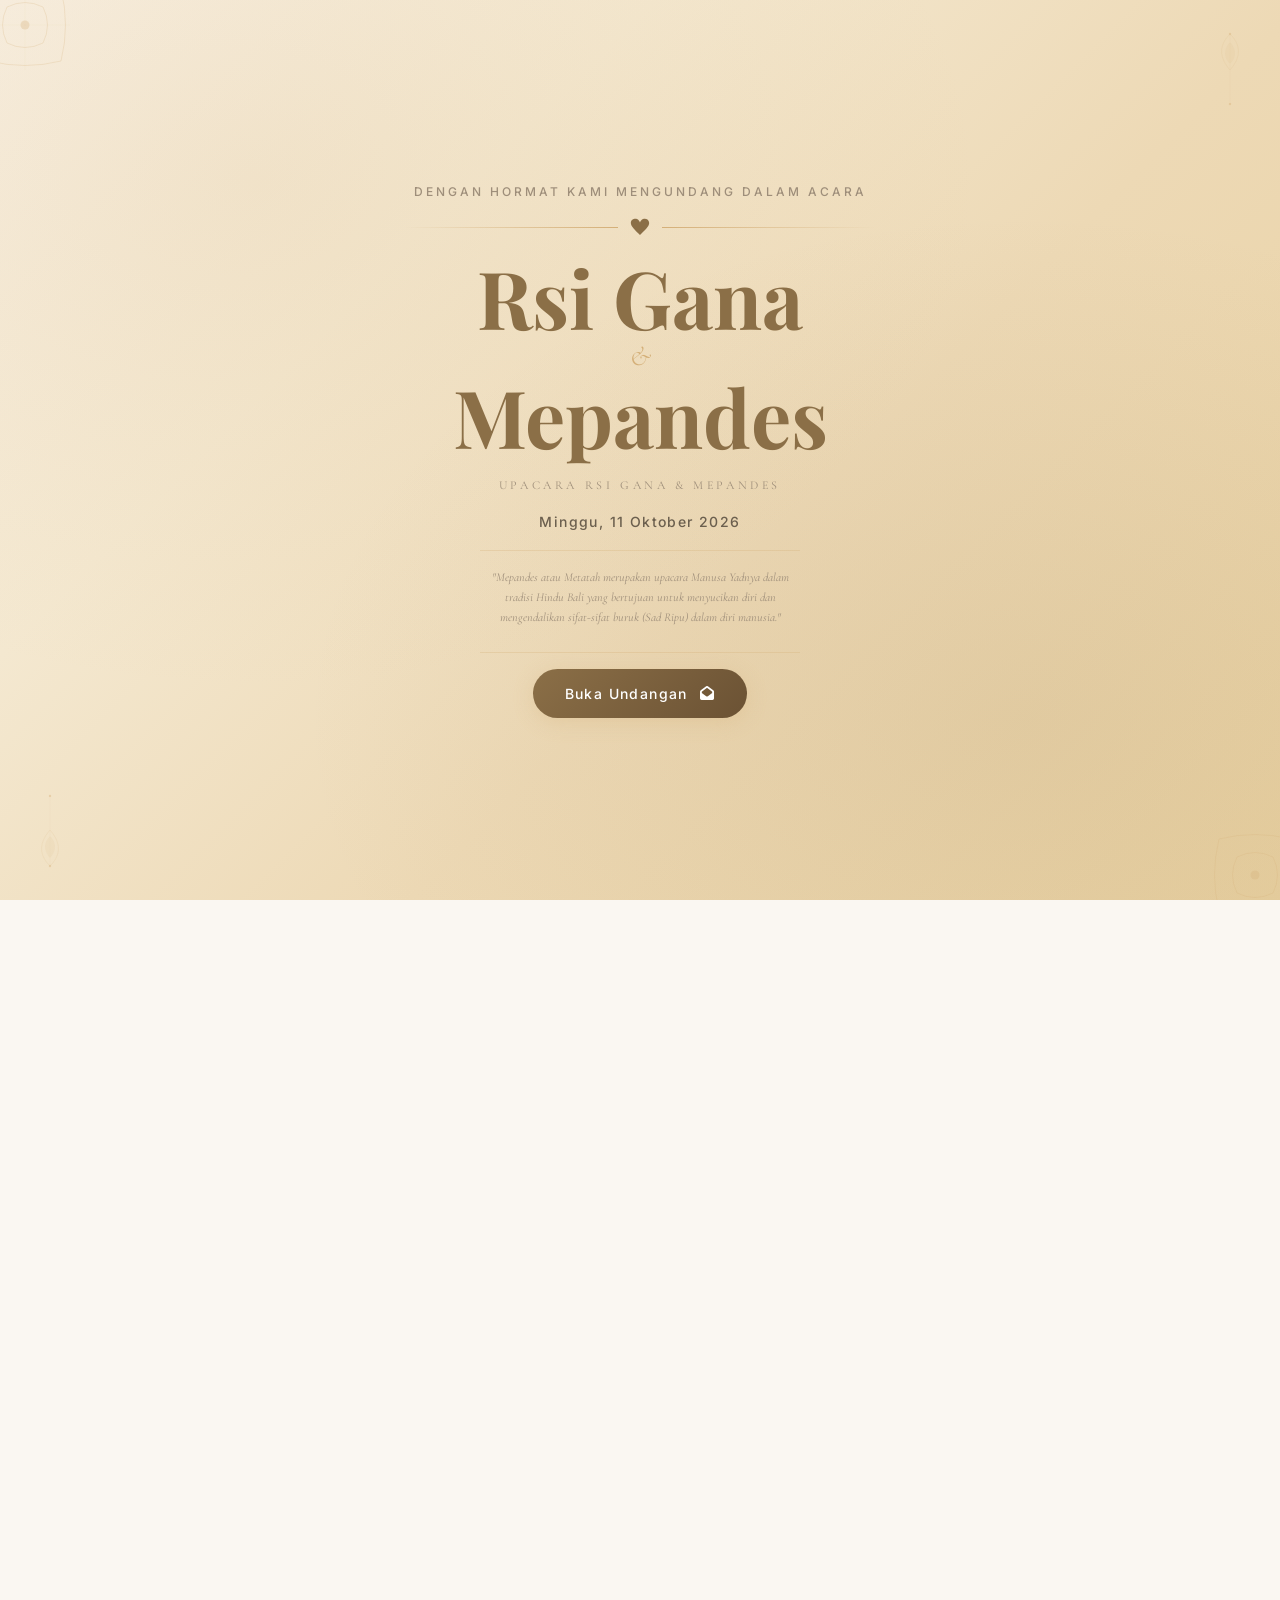
<file: index.html>
<!DOCTYPE html>
<html lang="id">
<head>
    <meta charset="UTF-8" />
    <meta name="viewport" content="width=device-width, initial-scale=1.0" />
    <meta http-equiv="X-UA-Compatible" content="IE=edge" />

    <!-- SEO Meta Tags -->
    <title>Rsi Gana &amp; Mepandes — Undangan Upacara</title>
    <meta name="description" content="Undangan Upacara Rsi Gana &amp; Mepandes. Bergabunglah bersama kami di hari istimewa, 11 Oktober 2026." />
    <meta name="keywords" content="undangan mepandes, undangan upacara, Rsi Gana, Mepandes, potong gigi, upacara Bali" />
    <meta name="author" content="Keluarga" />
    <meta name="robots" content="noindex, nofollow" />

    <!-- Open Graph -->
    <meta property="og:title" content="Rsi Gana &amp; Mepandes — Undangan Upacara" />
    <meta property="og:description" content="Anda diundang untuk hadir di hari istimewa kami. 11 Oktober 2026." />
    <meta property="og:image" content="https://noo1945.github.io/undangan-rsi-gana-mepandes/assets/images/FOTO.jpeg" />
    <meta property="og:type" content="website" />
    <meta property="og:locale" content="id_ID" />

    <!-- Twitter Card -->
    <meta name="twitter:card" content="summary_large_image" />
    <meta name="twitter:title" content="Rsi Gana &amp; Mepandes — Undangan Upacara" />
    <meta name="twitter:description" content="Anda diundang untuk hadir di hari istimewa kami. 11 Oktober 2026." />
    <meta name="twitter:image" content="https://noo1945.github.io/undangan-rsi-gana-mepandes/assets/images/FOTO.jpeg" />

    <!-- Google Fonts -->
    <link rel="preconnect" href="https://fonts.googleapis.com" />
    <link rel="preconnect" href="https://fonts.gstatic.com" crossorigin />
    <link href="https://fonts.googleapis.com/css2?family=Playfair+Display:ital,wght@0,400;0,600;0,700;1,400;1,600&family=Cormorant+Garamond:ital,wght@0,300;0,400;0,500;0,600;1,300;1,400&family=Inter:wght@300;400;500;600&display=swap" rel="stylesheet" />

    <!-- Font Awesome -->
    <link rel="stylesheet" href="https://cdnjs.cloudflare.com/ajax/libs/font-awesome/6.5.0/css/all.min.css" />

    <!-- Custom CSS -->
    <link rel="stylesheet" href="css/style.css" />
</head>
<body>

    <!-- ============================================================
         LOADING SCREEN
    ============================================================ -->
    <div id="loading-screen" class="loading-screen" aria-hidden="true">
        <div class="loading-content">
            <div class="loading-ornament">
                <svg viewBox="0 0 100 100" xmlns="http://www.w3.org/2000/svg">
                    <circle cx="50" cy="50" r="45" fill="none" stroke="currentColor" stroke-width="0.5" stroke-dasharray="283" class="loading-circle"/>
                    <circle cx="50" cy="20" r="4" fill="currentColor"/>
                    <circle cx="50" cy="80" r="4" fill="currentColor"/>
                    <circle cx="20" cy="50" r="4" fill="currentColor"/>
                    <circle cx="80" cy="50" r="4" fill="currentColor"/>
                </svg>
            </div>
            <p class="loading-text">Memuat...</p>
        </div>
    </div>

    <!-- ============================================================
         OPENING / COVER SCREEN
    ============================================================ -->
    <div id="opening-screen" class="opening-screen" aria-label="Layar Pembuka">
        <div class="opening-bg">
            <div class="opening-overlay"></div>
            <!-- Decorative SVG Ornaments -->
            <div class="ornament ornament-top-left">
                <svg viewBox="0 0 200 200" xmlns="http://www.w3.org/2000/svg" aria-hidden="true">
                    <path d="M10,10 Q50,0 90,10 Q100,50 90,90 Q50,100 10,90 Q0,50 10,10Z" fill="none" stroke="currentColor" stroke-width="0.5"/>
                    <path d="M30,30 Q50,20 70,30 Q80,50 70,70 Q50,80 30,70 Q20,50 30,30Z" fill="none" stroke="currentColor" stroke-width="0.5"/>
                    <circle cx="50" cy="50" r="5" fill="currentColor" opacity="0.6"/>
                    <line x1="50" y1="0" x2="50" y2="100" stroke="currentColor" stroke-width="0.3" opacity="0.4"/>
                    <line x1="0" y1="50" x2="100" y2="50" stroke="currentColor" stroke-width="0.3" opacity="0.4"/>
                </svg>
            </div>
            <div class="ornament ornament-bottom-right">
                <svg viewBox="0 0 200 200" xmlns="http://www.w3.org/2000/svg" aria-hidden="true">
                    <path d="M10,10 Q50,0 90,10 Q100,50 90,90 Q50,100 10,90 Q0,50 10,10Z" fill="none" stroke="currentColor" stroke-width="0.5"/>
                    <path d="M30,30 Q50,20 70,30 Q80,50 70,70 Q50,80 30,70 Q20,50 30,30Z" fill="none" stroke="currentColor" stroke-width="0.5"/>
                    <circle cx="50" cy="50" r="5" fill="currentColor" opacity="0.6"/>
                </svg>
            </div>
            <div class="ornament ornament-top-right">
                <svg viewBox="0 0 150 200" xmlns="http://www.w3.org/2000/svg" aria-hidden="true">
                    <path d="M75,10 C95,30 110,60 75,100 C40,60 55,30 75,10Z" fill="none" stroke="currentColor" stroke-width="0.7"/>
                    <path d="M75,30 C88,45 95,65 75,85 C55,65 62,45 75,30Z" fill="currentColor" opacity="0.2"/>
                    <circle cx="75" cy="10" r="3" fill="currentColor" opacity="0.8"/>
                    <line x1="75" y1="10" x2="75" y2="180" stroke="currentColor" stroke-width="0.5" opacity="0.4"/>
                    <circle cx="75" cy="185" r="3" fill="currentColor" opacity="0.8"/>
                </svg>
            </div>
            <div class="ornament ornament-bottom-left">
                <svg viewBox="0 0 150 200" xmlns="http://www.w3.org/2000/svg" aria-hidden="true">
                    <path d="M75,10 C95,30 110,60 75,100 C40,60 55,30 75,10Z" fill="none" stroke="currentColor" stroke-width="0.7"/>
                    <path d="M75,30 C88,45 95,65 75,85 C55,65 62,45 75,30Z" fill="currentColor" opacity="0.2"/>
                    <circle cx="75" cy="10" r="3" fill="currentColor" opacity="0.8"/>
                    <line x1="75" y1="10" x2="75" y2="180" stroke="currentColor" stroke-width="0.5" opacity="0.4"/>
                    <circle cx="75" cy="185" r="3" fill="currentColor" opacity="0.8"/>
                </svg>
            </div>
        </div>

        <div class="opening-content">
            <div class="opening-inner animate-opening">
                <p class="opening-subtitle">Dengan Hormat Kami Mengundang Dalam Acara</p>
                <div class="opening-divider">
                    <span></span>
                    <svg viewBox="0 0 24 24" xmlns="http://www.w3.org/2000/svg" aria-hidden="true"><path d="M12 21.593c-5.63-5.539-11-10.297-11-14.402 0-3.791 3.068-5.191 5.281-5.191 1.312 0 4.151.501 5.719 4.457 1.59-3.968 4.464-4.447 5.726-4.447 2.54 0 5.274 1.621 5.274 5.181 0 4.069-5.136 8.625-11 14.402z"/></svg>
                    <span></span>
                </div>
                <h1 class="opening-title">
                    <span class="name-groom">Rsi Gana</span>
                    <span class="opening-and">&amp;</span>
                    <span class="name-bride">Mepandes</span>
                </h1>
                <p class="opening-tagline">Upacara Rsi Gana & Mepandes</p>
                <p class="opening-date">
                    <span class="date-full">Minggu, 11 Oktober 2026</span>
                </p>

                <!-- Dynamic Guest Greeting -->
                <div id="guest-greeting" class="guest-greeting" style="display: none; margin: 20px 0;">
                    <p style="font-size: 0.9rem; margin-bottom: 5px; opacity: 0.8;">Kepada Yth. Bapak/Ibu/Saudara/i</p>
                    <h2 id="guest-name" style="font-family: var(--font-heading); font-size: 1.5rem; color: var(--primary-color);">Tamu Undangan</h2>
                </div>

                <div class="opening-verse">
                    <p>"Mepandes atau Metatah merupakan upacara Manusa Yadnya dalam tradisi Hindu Bali yang bertujuan untuk menyucikan diri dan mengendalikan sifat-sifat buruk (Sad Ripu) dalam diri manusia."</p>
                </div>
                <button id="open-invitation-btn" class="btn-open-invitation" aria-label="Buka undangan">
                    <span>Buka Undangan</span>
                    <i class="fa-solid fa-envelope-open" aria-hidden="true"></i>
                </button>
            </div>
        </div>
    </div>

    <!-- ============================================================
         MAIN INVITATION CONTENT
    ============================================================ -->
    <main id="main-content" class="main-content" aria-label="Konten Undangan Upacara">

        <!-- ====================================================
             FLOATING BOTTOM NAVIGATION
        ==================================================== -->
        <nav id="bottom-nav" class="bottom-nav" role="navigation" aria-label="Navigasi Utama">
            <a href="#hero" class="nav-item active" aria-label="Beranda">
                <i class="fa-solid fa-house" aria-hidden="true"></i>
                <span>Beranda</span>
            </a>
            <a href="#events" class="nav-item" aria-label="Acara">
                <i class="fa-solid fa-calendar-days" aria-hidden="true"></i>
                <span>Acara</span>
            </a>
            <!-- <a href="#gallery" class="nav-item" aria-label="Galeri">
                <i class="fa-solid fa-images" aria-hidden="true"></i>
                <span>Galeri</span>
            </a>
            <a href="#rsvp" class="nav-item" aria-label="Konfirmasi">
                <i class="fa-solid fa-envelope" aria-hidden="true"></i>
                <span>Konfirmasi</span>
            </a> -->
        </nav>

        <!-- ====================================================
             HERO SECTION
        ==================================================== -->
        <section id="hero" class="section hero-section" aria-label="Halaman Utama">
            <div class="hero-bg">
                <div class="hero-overlay"></div>
                <div class="hero-particles" aria-hidden="true"></div>
            </div>
            <div class="hero-content">
                <div class="hero-inner animate-on-scroll" data-animation="fade-up">
                    <p class="hero-pre-title">Upacara Rsi Gana & Mepandes</p>
                    <h2 class="hero-names">
                        <span class="hero-name-groom">Rsi Gana</span>
                        <span class="hero-and">
                            <svg viewBox="0 0 60 40" xmlns="http://www.w3.org/2000/svg" aria-hidden="true">
                                <path d="M5,20 Q15,5 30,20 Q45,5 55,20" fill="none" stroke="currentColor" stroke-width="1.5" stroke-linecap="round"/>
                            </svg>
                            &amp;
                            <svg viewBox="0 0 60 40" xmlns="http://www.w3.org/2000/svg" aria-hidden="true">
                                <path d="M5,20 Q15,35 30,20 Q45,35 55,20" fill="none" stroke="currentColor" stroke-width="1.5" stroke-linecap="round"/>
                            </svg>
                        </span>
                        <span class="hero-name-bride">Mepandes</span>
                    </h2>
                    <p class="hero-tagline">"Om Swastyastu"</p>
                    <div class="hero-date-box">
                        <div class="hero-date-item">
                            <span class="date-label">Hari</span>
                            <span class="date-value">Minggu</span>
                        </div>
                        <div class="hero-date-divider" aria-hidden="true">|</div>
                        <div class="hero-date-item">
                            <span class="date-label">Tanggal</span>
                            <span class="date-value">11.10.2026</span>
                        </div>
                        <div class="hero-date-divider" aria-hidden="true">|</div>
                        <div class="hero-date-item">
                            <span class="date-label">Waktu</span>
                            <span id="hero-time" class="date-value">09.00 WITA</span>
                        </div>
                    </div>
                </div>
            </div>
            <div class="hero-scroll-indicator" aria-hidden="true">
                <span>Gulir</span>
                <div class="scroll-line"></div>
            </div>
        </section>



        <!-- ====================================================
             EVENT DETAILS SECTION
        ==================================================== -->
        <section id="events" class="section events-section" aria-label="Detail Acara">
            <div class="events-bg-ornament" aria-hidden="true"></div>
            <div class="section-container">
                <div class="section-header animate-on-scroll" data-animation="fade-up">
                    <p class="section-subtitle">Turut Mengundang</p>
                    <h2 class="section-title">Detail Acara</h2>
                    <div class="section-ornament" aria-hidden="true">
                        <svg viewBox="0 0 120 20" xmlns="http://www.w3.org/2000/svg">
                            <line x1="0" y1="10" x2="45" y2="10" stroke="currentColor" stroke-width="0.8"/>
                            <circle cx="55" cy="10" r="4" fill="none" stroke="currentColor" stroke-width="0.8"/>
                            <circle cx="60" cy="10" r="2" fill="currentColor"/>
                            <circle cx="65" cy="10" r="4" fill="none" stroke="currentColor" stroke-width="0.8"/>
                            <line x1="75" y1="10" x2="120" y2="10" stroke="currentColor" stroke-width="0.8"/>
                        </svg>
                    </div>
                </div>

                <div class="events-grid">
                    <!-- Akad / Ceremony -->
                    <div class="event-card animate-on-scroll" data-animation="fade-right">
                        <div class="event-card-icon" aria-hidden="true">
                            <i class="fa-solid fa-ring"></i>
                        </div>
                        <div class="event-card-content">
                            <h3 class="event-card-title">Rsi Gana</h3>
                            <div class="event-detail-row">
                                <i class="fa-solid fa-calendar" aria-hidden="true"></i>
                                <span>Minggu, 11 Oktober 2026</span>
                            </div>
                            <div class="event-detail-row">
                                <i class="fa-solid fa-clock" aria-hidden="true"></i>
                                <span>12.00 WITA – Selesai</span>
                            </div>
                            <div class="event-detail-row">
                                <i class="fa-solid fa-location-dot" aria-hidden="true"></i>
                                <span>Dusun Cempaka, Desa Pikat, Kec. DAWAN, Kabupaten Klungkung<br/>Bali</span>
                            </div>
                            <a href="https://maps.google.com/?q=Dusun+Cempaka,+Desa+Pikat,+Kec.+DAWAN,+Kabupaten+Klungkung,+Bali" target="_blank" rel="noopener noreferrer" class="btn-maps" aria-label="Lihat lokasi Rsi Gana di Google Maps">
                                <i class="fa-solid fa-map-location-dot" aria-hidden="true"></i>
                                <span>Lihat Lokasi</span>
                            </a>
                        </div>
                    </div>

                    <!-- Reception -->
                    <div class="event-card animate-on-scroll" data-animation="fade-left">
                        <div class="event-card-icon" aria-hidden="true">
                            <i class="fa-solid fa-champagne-glasses"></i>
                        </div>
                        <div class="event-card-content">
                            <h3 class="event-card-title">Mepandes</h3>
                            <div class="event-detail-row">
                                <i class="fa-solid fa-calendar" aria-hidden="true"></i>
                                <span>Minggu, 11 Oktober 2026</span>
                            </div>
                            <div class="event-detail-row">
                                <i class="fa-solid fa-clock" aria-hidden="true"></i>
                                <span>12.00 WITA – Selesai</span>
                            </div>
                            <div class="event-detail-row">
                                <i class="fa-solid fa-location-dot" aria-hidden="true"></i>
                                <span>Dusun Cempaka, Desa Pikat, Kec. DAWAN, Kabupaten Klungkung<br/>Bali</span>
                            </div>
                            <a href="https://maps.google.com/?q=Dusun+Cempaka,+Desa+Pikat,+Kec.+DAWAN,+Kabupaten+Klungkung,+Bali" target="_blank" rel="noopener noreferrer" class="btn-maps" aria-label="Lihat lokasi Mepandes di Google Maps">
                                <i class="fa-solid fa-map-location-dot" aria-hidden="true"></i>
                                <span>Lihat Lokasi</span>
                            </a>
                        </div>
                    </div>
                </div>

                <!-- Add to Calendar -->
                <div class="add-to-calendar animate-on-scroll" data-animation="fade-up">
                    <a href="#" id="add-calendar-btn" class="btn-secondary" aria-label="Tambahkan acara ke kalender Anda">
                        <i class="fa-solid fa-calendar-plus" aria-hidden="true"></i>
                        <span>Tambah ke Kalender</span>
                    </a>
                </div>
            </div>
        </section>

        <!-- ====================================================
             COUNTDOWN SECTION
        ==================================================== -->
        <section id="countdown" class="section countdown-section" aria-label="Hitung Mundur">
            <div class="countdown-bg" aria-hidden="true"></div>
            <div class="section-container">
                <div class="section-header animate-on-scroll" data-animation="fade-up">
                    <p class="section-subtitle">Menghitung Hari</p>
                    <h2 class="section-title">Hitung Mundur</h2>
                </div>

                <div id="countdown-display" class="countdown-grid animate-on-scroll" data-animation="fade-up" aria-live="polite" aria-atomic="true">
                    <div class="countdown-item">
                        <div class="countdown-number" id="countdown-days">00</div>
                        <div class="countdown-label">Hari</div>
                    </div>
                    <div class="countdown-separator" aria-hidden="true">:</div>
                    <div class="countdown-item">
                        <div class="countdown-number" id="countdown-hours">00</div>
                        <div class="countdown-label">Jam</div>
                    </div>
                    <div class="countdown-separator" aria-hidden="true">:</div>
                    <div class="countdown-item">
                        <div class="countdown-number" id="countdown-minutes">00</div>
                        <div class="countdown-label">Menit</div>
                    </div>
                    <div class="countdown-separator" aria-hidden="true">:</div>
                    <div class="countdown-item">
                        <div class="countdown-number" id="countdown-seconds">00</div>
                        <div class="countdown-label">Detik</div>
                    </div>
                </div>

                <div id="countdown-done" class="countdown-done" style="display:none;">
                    <div class="countdown-done-icon">🕉️</div>
                    <h3 class="countdown-done-text">Hari Raya Telah Tiba!</h3>
                    <p>Upacara Mepandes akan segera dimulai.</p>
                </div>
            </div>
        </section>



        <!-- ====================================================
             GALLERY SECTION
        ==================================================== -->
        <!-- <section id="gallery" class="section gallery-section" aria-label="Galeri Foto">
            <div class="section-container">
                <div class="section-header animate-on-scroll" data-animation="fade-up">
                    <p class="section-subtitle">Momen Berharga</p>
                    <h2 class="section-title">Galeri Foto</h2>
                    <div class="section-ornament" aria-hidden="true">
                        <svg viewBox="0 0 120 20" xmlns="http://www.w3.org/2000/svg">
                            <line x1="0" y1="10" x2="45" y2="10" stroke="currentColor" stroke-width="0.8"/>
                            <circle cx="55" cy="10" r="4" fill="none" stroke="currentColor" stroke-width="0.8"/>
                            <circle cx="60" cy="10" r="2" fill="currentColor"/>
                            <circle cx="65" cy="10" r="4" fill="none" stroke="currentColor" stroke-width="0.8"/>
                            <line x1="75" y1="10" x2="120" y2="10" stroke="currentColor" stroke-width="0.8"/>
                        </svg>
                    </div>
                </div>

                <div class="gallery-grid animate-on-scroll" data-animation="fade-up">
                    <div class="gallery-item" data-index="0" tabindex="0" role="button" aria-label="Lihat foto 1">
                        <img src="assets/images/gallery-1.jpg" alt="Foto pre-wedding 1" loading="lazy" />
                        <div class="gallery-item-overlay">
                            <i class="fa-solid fa-magnifying-glass-plus" aria-hidden="true"></i>
                        </div>
                    </div>
                    <div class="gallery-item gallery-item-large" data-index="1" tabindex="0" role="button" aria-label="Lihat foto 2">
                        <img src="assets/images/gallery-2.jpg" alt="Foto pre-wedding 2" loading="lazy" />
                        <div class="gallery-item-overlay">
                            <i class="fa-solid fa-magnifying-glass-plus" aria-hidden="true"></i>
                        </div>
                    </div>
                    <div class="gallery-item" data-index="2" tabindex="0" role="button" aria-label="Lihat foto 3">
                        <img src="assets/images/gallery-3.jpg" alt="Foto pre-wedding 3" loading="lazy" />
                        <div class="gallery-item-overlay">
                            <i class="fa-solid fa-magnifying-glass-plus" aria-hidden="true"></i>
                        </div>
                    </div>
                    <div class="gallery-item" data-index="3" tabindex="0" role="button" aria-label="Lihat foto 4">
                        <img src="assets/images/gallery-4.jpg" alt="Foto pre-wedding 4" loading="lazy" />
                        <div class="gallery-item-overlay">
                            <i class="fa-solid fa-magnifying-glass-plus" aria-hidden="true"></i>
                        </div>
                    </div>
                    <div class="gallery-item" data-index="4" tabindex="0" role="button" aria-label="Lihat foto 5">
                        <img src="assets/images/gallery-5.jpg" alt="Foto pre-wedding 5" loading="lazy" />
                        <div class="gallery-item-overlay">
                            <i class="fa-solid fa-magnifying-glass-plus" aria-hidden="true"></i>
                        </div>
                    </div>
                    <div class="gallery-item gallery-item-large" data-index="5" tabindex="0" role="button" aria-label="Lihat foto 6">
                        <img src="assets/images/gallery-6.jpg" alt="Foto pre-wedding 6" loading="lazy" />
                        <div class="gallery-item-overlay">
                            <i class="fa-solid fa-magnifying-glass-plus" aria-hidden="true"></i>
                        </div>
                    </div>
                    <div class="gallery-item" data-index="6" tabindex="0" role="button" aria-label="Lihat foto 7">
                        <img src="assets/images/gallery-7.jpg" alt="Foto pre-wedding 7" loading="lazy" />
                        <div class="gallery-item-overlay">
                            <i class="fa-solid fa-magnifying-glass-plus" aria-hidden="true"></i>
                        </div>
                    </div>
                    <div class="gallery-item" data-index="7" tabindex="0" role="button" aria-label="Lihat foto 8">
                        <img src="assets/images/gallery-8.jpg" alt="Foto pre-wedding 8" loading="lazy" />
                        <div class="gallery-item-overlay">
                            <i class="fa-solid fa-magnifying-glass-plus" aria-hidden="true"></i>
                        </div>
                    </div>
                </div>

                <div id="lightbox" class="lightbox" role="dialog" aria-modal="true" aria-label="Galeri Foto" style="display:none;">
                    <div class="lightbox-overlay" id="lightbox-overlay"></div>
                    <div class="lightbox-content">
                        <button class="lightbox-close" id="lightbox-close" aria-label="Tutup galeri">
                            <i class="fa-solid fa-xmark" aria-hidden="true"></i>
                        </button>
                        <button class="lightbox-prev" id="lightbox-prev" aria-label="Foto sebelumnya">
                            <i class="fa-solid fa-chevron-left" aria-hidden="true"></i>
                        </button>
                        <div class="lightbox-img-wrapper">
                            <img id="lightbox-img" src="" alt="Foto galeri" />
                            <div class="lightbox-loading" aria-hidden="true">
                                <div class="lightbox-spinner"></div>
                            </div>
                        </div>
                        <button class="lightbox-next" id="lightbox-next" aria-label="Foto berikutnya">
                            <i class="fa-solid fa-chevron-right" aria-hidden="true"></i>
                        </button>
                        <div class="lightbox-counter" id="lightbox-counter" aria-live="polite">1 / 8</div>
                    </div>
                </div>
            </div>
        </section> -->

        <!-- ====================================================
             GIFT SECTION
        ==================================================== -->
        <!-- <section id="gift" class="section gift-section" aria-label="Tanda Kasih">
            <div class="section-container">
                <div class="section-header animate-on-scroll" data-animation="fade-up">
                    <p class="section-subtitle">Tanda Kasih</p>
                    <h2 class="section-title">Tanda Kasih</h2>
                    <div class="section-ornament" aria-hidden="true">
                        <svg viewBox="0 0 120 20" xmlns="http://www.w3.org/2000/svg">
                            <line x1="0" y1="10" x2="45" y2="10" stroke="currentColor" stroke-width="0.8"/>
                            <circle cx="55" cy="10" r="4" fill="none" stroke="currentColor" stroke-width="0.8"/>
                            <circle cx="60" cy="10" r="2" fill="currentColor"/>
                            <circle cx="65" cy="10" r="4" fill="none" stroke="currentColor" stroke-width="0.8"/>
                            <line x1="75" y1="10" x2="120" y2="10" stroke="currentColor" stroke-width="0.8"/>
                        </svg>
                    </div>
                    <p class="section-description">Doa restu Anda merupakan hadiah terindah bagi kami.<br/>Namun apabila ingin memberikan tanda kasih, dapat melalui:</p>
                </div>

                <div class="gift-cards">
                    <div class="gift-card animate-on-scroll" data-animation="fade-up">
                        <div class="gift-card-header">
                            <div class="gift-bank-logo">
                                <i class="fa-solid fa-building-columns" aria-hidden="true"></i>
                            </div>
                            <div class="gift-bank-info">
                                <span class="gift-bank-name">Bank BCA</span>
                                <span class="gift-bank-type">Tabungan</span>
                            </div>
                        </div>
                        <div class="gift-account">
                            <div class="gift-account-number" id="account-bca">1234567890</div>
                            <div class="gift-account-name">a.n. Bayu Gelgel</div>
                        </div>
                        <button class="btn-copy" id="copy-bca" data-account="1234567890" data-bank="BCA" aria-label="Salin nomor rekening BCA">
                            <i class="fa-solid fa-copy" aria-hidden="true"></i>
                            <span>Salin Nomor Rekening</span>
                        </button>
                    </div>

                    <div class="gift-card animate-on-scroll" data-animation="fade-up">
                        <div class="gift-card-header">
                            <div class="gift-bank-logo">
                                <i class="fa-solid fa-building-columns" aria-hidden="true"></i>
                            </div>
                            <div class="gift-bank-info">
                                <span class="gift-bank-name">Bank Mandiri</span>
                                <span class="gift-bank-type">Tabungan</span>
                            </div>
                        </div>
                        <div class="gift-account">
                            <div class="gift-account-number" id="account-mandiri">1370098765432</div>
                            <div class="gift-account-name">a.n. Ayu Savitri</div>
                        </div>
                        <button class="btn-copy" id="copy-mandiri" data-account="1370098765432" data-bank="Mandiri" aria-label="Salin nomor rekening Mandiri">
                            <i class="fa-solid fa-copy" aria-hidden="true"></i>
                            <span>Salin Nomor Rekening</span>
                        </button>
                    </div>
                </div>

                <div class="gift-address animate-on-scroll" data-animation="fade-up">
                    <div class="gift-address-card">
                        <i class="fa-solid fa-box-open" aria-hidden="true"></i>
                        <div>
                            <h4>Kirim Hadiah Fisik</h4>
                            <p>Jl. Raya Kuta No. 88, Banjar Anyar, Kuta, Badung, Bali 80361</p>
                        </div>
                    </div>
                </div>
            </div>
        </section> -->

        <!-- <section id="rsvp" class="section rsvp-section" aria-label="Konfirmasi Kehadiran">
            <div class="section-container">
                <div class="section-header animate-on-scroll" data-animation="fade-up">
                    <p class="section-subtitle">Konfirmasi Kehadiran</p>
                    <h2 class="section-title">RSVP</h2>
                    <div class="section-ornament" aria-hidden="true">
                        <svg viewBox="0 0 120 20" xmlns="http://www.w3.org/2000/svg">
                            <line x1="0" y1="10" x2="45" y2="10" stroke="currentColor" stroke-width="0.8"/>
                            <circle cx="55" cy="10" r="4" fill="none" stroke="currentColor" stroke-width="0.8"/>
                            <circle cx="60" cy="10" r="2" fill="currentColor"/>
                            <circle cx="65" cy="10" r="4" fill="none" stroke="currentColor" stroke-width="0.8"/>
                            <line x1="75" y1="10" x2="120" y2="10" stroke="currentColor" stroke-width="0.8"/>
                        </svg>
                    </div>
                    <p class="section-description">Kehadiran Anda adalah kebahagiaan kami. Mohon konfirmasi kehadiran Anda sebelum <strong>15 Desember 2026</strong>.</p>
                </div>

                <div class="rsvp-form-wrapper animate-on-scroll" data-animation="fade-up">
                    <form id="rsvp-form" class="rsvp-form" novalidate aria-label="Form RSVP">
                        <div class="form-group">
                            <label for="rsvp-name" class="form-label">Nama Lengkap *</label>
                            <div class="input-wrapper">
                                <i class="fa-solid fa-user input-icon" aria-hidden="true"></i>
                                <input type="text" id="rsvp-name" name="name" class="form-input" placeholder="Masukkan nama Anda" required aria-required="true" maxlength="100" />
                            </div>
                            <span class="form-error" id="error-name" role="alert"></span>
                        </div>

                        <div class="form-group">
                            <label class="form-label">Kehadiran *</label>
                            <div class="radio-group" role="radiogroup" aria-label="Status kehadiran">
                                <label class="radio-label" for="attend-yes">
                                    <input type="radio" id="attend-yes" name="attendance" value="hadir" required aria-required="true" />
                                    <span class="radio-custom" aria-hidden="true"></span>
                                    <span class="radio-text">
                                        <i class="fa-solid fa-circle-check" aria-hidden="true"></i> Hadir
                                    </span>
                                </label>
                                <label class="radio-label" for="attend-no">
                                    <input type="radio" id="attend-no" name="attendance" value="tidak hadir" />
                                    <span class="radio-custom" aria-hidden="true"></span>
                                    <span class="radio-text">
                                        <i class="fa-solid fa-circle-xmark" aria-hidden="true"></i> Tidak Hadir
                                    </span>
                                </label>
                                <label class="radio-label" for="attend-maybe">
                                    <input type="radio" id="attend-maybe" name="attendance" value="masih ragu" />
                                    <span class="radio-custom" aria-hidden="true"></span>
                                    <span class="radio-text">
                                        <i class="fa-solid fa-circle-question" aria-hidden="true"></i> Masih Ragu
                                    </span>
                                </label>
                            </div>
                            <span class="form-error" id="error-attendance" role="alert"></span>
                        </div>

                        <div class="form-group" id="guest-count-group">
                            <label for="guest-count" class="form-label">Jumlah Tamu</label>
                            <div class="guest-counter">
                                <button type="button" class="counter-btn" id="counter-minus" aria-label="Kurangi jumlah tamu">
                                    <i class="fa-solid fa-minus" aria-hidden="true"></i>
                                </button>
                                <input type="number" id="guest-count" name="guestCount" class="counter-input" value="1" min="1" max="10" readonly aria-label="Jumlah tamu" />
                                <button type="button" class="counter-btn" id="counter-plus" aria-label="Tambah jumlah tamu">
                                    <i class="fa-solid fa-plus" aria-hidden="true"></i>
                                </button>
                            </div>
                        </div>

                        <div class="form-group">
                            <label for="rsvp-message" class="form-label">Ucapan &amp; Doa</label>
                            <div class="input-wrapper">
                                <i class="fa-solid fa-comment input-icon input-icon-top" aria-hidden="true"></i>
                                <textarea id="rsvp-message" name="message" class="form-textarea" placeholder="Tuliskan ucapan dan doa terbaik Anda..." maxlength="500" rows="4" aria-label="Ucapan dan doa"></textarea>
                            </div>
                            <span class="char-count" id="char-count">0 / 500</span>
                        </div>

                        <button type="submit" class="btn-submit" id="rsvp-submit" aria-label="Kirim konfirmasi RSVP">
                            <i class="fa-solid fa-paper-plane" aria-hidden="true"></i>
                            <span>Kirim RSVP</span>
                        </button>
                    </form>
                </div>
            </div>
        </section> -->

        <!-- ====================================================
             GUEST WISHES SECTION
        ==================================================== -->
        <!-- <section id="wishes" class="section wishes-section" aria-label="Ucapan Tamu">
            <div class="section-container">
                <div class="section-header animate-on-scroll" data-animation="fade-up">
                    <p class="section-subtitle">Kata-Kata Indah</p>
                    <h2 class="section-title">Ucapan Tamu</h2>
                    <div class="section-ornament" aria-hidden="true">
                        <svg viewBox="0 0 120 20" xmlns="http://www.w3.org/2000/svg">
                            <line x1="0" y1="10" x2="45" y2="10" stroke="currentColor" stroke-width="0.8"/>
                            <circle cx="55" cy="10" r="4" fill="none" stroke="currentColor" stroke-width="0.8"/>
                            <circle cx="60" cy="10" r="2" fill="currentColor"/>
                            <circle cx="65" cy="10" r="4" fill="none" stroke="currentColor" stroke-width="0.8"/>
                            <line x1="75" y1="10" x2="120" y2="10" stroke="currentColor" stroke-width="0.8"/>
                        </svg>
                    </div>
                </div>

                <div id="wishes-container" class="wishes-grid animate-on-scroll" data-animation="fade-up">
                    <div class="wish-card wish-card--sample">
                        <div class="wish-quote-icon" aria-hidden="true">❝</div>
                        <p class="wish-text">Selamat melaksanakan upacara Mepandes. Semoga Ida Sang Hyang Widhi Wasa senantiasa memberikan perlindungan dan tuntunan yang baik.</p>
                        <div class="wish-author">
                            <div class="wish-avatar" aria-hidden="true">
                                <i class="fa-solid fa-user"></i>
                            </div>
                            <div class="wish-author-info">
                                <span class="wish-author-name">Andi Pratama</span>
                                <span class="wish-date">Hadir · 2 orang</span>
                            </div>
                        </div>
                    </div>
                    <div class="wish-card wish-card--sample">
                        <div class="wish-quote-icon" aria-hidden="true">❝</div>
                        <p class="wish-text">Rahajeng nglaksanayang upacara Metatah. Semoga berjalan dengan lancar dan rahayu.</p>
                        <div class="wish-author">
                            <div class="wish-avatar" aria-hidden="true">
                                <i class="fa-solid fa-user"></i>
                            </div>
                            <div class="wish-author-info">
                                <span class="wish-author-name">Sari Dewi</span>
                                <span class="wish-date">Hadir · 1 orang</span>
                            </div>
                        </div>
                    </div>
                    <div class="wish-card wish-card--sample">
                        <div class="wish-quote-icon" aria-hidden="true">❝</div>
                        <p class="wish-text">Semoga upacara Mepandes ini berjalan dengan khidmat dan membawa kedamaian bagi semua.</p>
                        <div class="wish-author">
                            <div class="wish-avatar" aria-hidden="true">
                                <i class="fa-solid fa-user"></i>
                            </div>
                            <div class="wish-author-info">
                                <span class="wish-author-name">Budi Santoso</span>
                                <span class="wish-date">Masih Ragu</span>
                            </div>
                        </div>
                    </div>
                </div>
            </div>
        </section> -->

        <!-- ====================================================
             FOOTER / CLOSING SECTION
        ==================================================== -->
        <footer class="section footer-section" aria-label="Penutup">
            <div class="footer-content">
                <div class="footer-ornament" aria-hidden="true">
                    <svg viewBox="0 0 200 80" xmlns="http://www.w3.org/2000/svg">
                        <path d="M20,40 Q60,10 100,40 Q140,70 180,40" fill="none" stroke="currentColor" stroke-width="0.8" opacity="0.6"/>
                        <path d="M30,40 Q60,20 100,40 Q140,60 170,40" fill="none" stroke="currentColor" stroke-width="0.4" opacity="0.4"/>
                    </svg>
                </div>
                <!-- <div class="footer-heart" aria-hidden="true">🕉️</div> -->
                <h2 class="footer-names">Rsi Gana &amp; Mepandes</h2>
                <p class="footer-date">11 · 10 · 2026</p>
                <p class="footer-verse">"Om Santih Santih Santih Om"</p>
                <p class="footer-credit">Dibuat dengan 🕉️ · Undangan Mepandes Digital</p>
            </div>

            <!-- Back to top -->
            <button id="back-to-top" class="back-to-top" aria-label="Kembali ke atas halaman">
                <i class="fa-solid fa-chevron-up" aria-hidden="true"></i>
            </button>
        </footer>

    </main>

    <!-- ====================================================
         MUSIC PLAYER (Floating)
    ==================================================== -->
    <div id="music-player" class="music-player" aria-label="Pemutar Musik">
        <button id="music-toggle" class="music-btn" aria-label="Putar/Jeda musik latar" aria-pressed="false">
            <div class="music-icon-wrapper">
                <i class="fa-solid fa-music music-icon-play" id="music-icon-play" aria-hidden="true"></i>
                <i class="fa-solid fa-pause music-icon-pause" id="music-icon-pause" aria-hidden="true" style="display:none;"></i>
            </div>
            <div class="music-waves" aria-hidden="true">
                <span></span>
                <span></span>
                <span></span>
                <span></span>
            </div>
        </button>
        <audio id="background-music" loop preload="none" aria-hidden="true">
            <source src="assets/music/background.mp3" type="audio/mpeg" />
        </audio>
    </div>

    <!-- ====================================================
         TOAST NOTIFICATION
    ==================================================== -->
    <div id="toast-container" class="toast-container" aria-live="polite" aria-atomic="true"></div>

    <!-- Custom JS -->
    <script src="js/script.js"></script>
</body>
</html>
</file>
<file: css/style.css>
/* ============================================================
   DIGITAL WEDDING INVITATION — style.css
   Elegant Modern Design System
   ============================================================ */

/* ============================================================
   1. CSS CUSTOM PROPERTIES (Design Tokens)
   ============================================================ */
:root {
    /* Brand Colors */
    --primary-color: #8B6F47;
    --primary-light: #A8895E;
    --primary-dark: #6B5234;
    --secondary-color: #D4AF78;
    --secondary-light: #E8C98A;
    --accent-color: #C9A96E;
    --gold: #D4AF37;
    --gold-light: #F0D060;

    /* Background & Surface */
    --background-color: #FAF7F2;
    --background-alt: #F4EFE6;
    --surface: #FFFFFF;
    --surface-glass: rgba(255, 255, 255, 0.75);

    /* Text Colors */
    --text-color: #2C2416;
    --text-secondary: #6B5F4E;
    --text-muted: #9E8E7A;
    --text-light: #C4B5A2;
    --white: #FFFFFF;

    /* Semantic */
    --success: #6B9B6D;
    --error: #C97B7B;
    --info: #7B97C9;

    /* Typography */
    --font-serif: 'Playfair Display', 'Cormorant Garamond', Georgia, serif;
    --font-serif-alt: 'Cormorant Garamond', Georgia, serif;
    --font-sans: 'Inter', -apple-system, BlinkMacSystemFont, sans-serif;

    /* Font Sizes */
    --text-xs: clamp(0.65rem, 1.5vw, 0.75rem);
    --text-sm: clamp(0.75rem, 1.8vw, 0.875rem);
    --text-base: clamp(0.875rem, 2vw, 1rem);
    --text-md: clamp(1rem, 2.5vw, 1.125rem);
    --text-lg: clamp(1.125rem, 3vw, 1.375rem);
    --text-xl: clamp(1.375rem, 4vw, 1.75rem);
    --text-2xl: clamp(1.75rem, 5vw, 2.5rem);
    --text-3xl: clamp(2.25rem, 7vw, 3.5rem);
    --text-4xl: clamp(3rem, 10vw, 5rem);

    /* Spacing */
    --space-1: 0.25rem;
    --space-2: 0.5rem;
    --space-3: 0.75rem;
    --space-4: 1rem;
    --space-5: 1.25rem;
    --space-6: 1.5rem;
    --space-8: 2rem;
    --space-10: 2.5rem;
    --space-12: 3rem;
    --space-16: 4rem;
    --space-20: 5rem;
    --space-24: 6rem;

    /* Border Radius */
    --radius-sm: 0.5rem;
    --radius-md: 1rem;
    --radius-lg: 1.5rem;
    --radius-xl: 2rem;
    --radius-full: 9999px;

    /* Shadows */
    --shadow-sm: 0 2px 8px rgba(139, 111, 71, 0.08);
    --shadow-md: 0 4px 20px rgba(139, 111, 71, 0.12);
    --shadow-lg: 0 8px 40px rgba(139, 111, 71, 0.16);
    --shadow-xl: 0 16px 60px rgba(139, 111, 71, 0.20);
    --shadow-gold: 0 4px 20px rgba(212, 175, 120, 0.30);

    /* Transitions */
    --transition-fast: 150ms cubic-bezier(0.4, 0, 0.2, 1);
    --transition-base: 300ms cubic-bezier(0.4, 0, 0.2, 1);
    --transition-slow: 600ms cubic-bezier(0.4, 0, 0.2, 1);
    --transition-bounce: 400ms cubic-bezier(0.34, 1.56, 0.64, 1);

    /* Layout */
    --container-max: 900px;
    --nav-height: 70px;

    /* Z-index */
    --z-base: 1;
    --z-sticky: 100;
    --z-nav: 200;
    --z-music: 300;
    --z-toast: 400;
    --z-modal: 500;
    --z-opening: 1000;
    --z-loading: 2000;
}

/* ============================================================
   2. RESET & BASE
   ============================================================ */
*, *::before, *::after {
    box-sizing: border-box;
    margin: 0;
    padding: 0;
}

html {
    scroll-behavior: smooth;
    font-size: 16px;
    overflow-x: hidden;
}

body {
    font-family: var(--font-sans);
    background-color: var(--background-color);
    color: var(--text-color);
    line-height: 1.6;
    overflow-x: hidden;
    -webkit-font-smoothing: antialiased;
    -moz-osx-font-smoothing: grayscale;
}

img {
    max-width: 100%;
    height: auto;
    display: block;
}

a {
    text-decoration: none;
    color: inherit;
}

button {
    cursor: pointer;
    border: none;
    background: none;
    font-family: inherit;
}

ul, ol {
    list-style: none;
}

/* Prevent text selection on decorative elements */
.ornament, .section-ornament, .hero-and, .divider-heart,
.timeline-dot, .footer-ornament {
    user-select: none;
    -webkit-user-select: none;
}

/* ============================================================
   3. LOADING SCREEN
   ============================================================ */
.loading-screen {
    position: fixed;
    inset: 0;
    background: var(--background-color);
    display: flex;
    align-items: center;
    justify-content: center;
    z-index: var(--z-loading);
    transition: opacity 0.5s ease, visibility 0.5s ease;
}

.loading-screen.hidden {
    opacity: 0;
    visibility: hidden;
    pointer-events: none;
}

.loading-content {
    text-align: center;
    color: var(--primary-color);
}

.loading-ornament {
    width: 80px;
    height: 80px;
    margin: 0 auto var(--space-4);
    color: var(--secondary-color);
}

.loading-circle {
    animation: loading-rotate 2s linear infinite;
    transform-origin: center;
}

.loading-text {
    font-family: var(--font-serif);
    font-size: var(--text-base);
    color: var(--text-muted);
    letter-spacing: 0.2em;
    animation: loading-pulse 1.5s ease-in-out infinite;
}

@keyframes loading-rotate {
    from { stroke-dashoffset: 283; }
    to { stroke-dashoffset: 0; }
}

@keyframes loading-pulse {
    0%, 100% { opacity: 0.5; }
    50% { opacity: 1; }
}

/* ============================================================
   4. OPENING / COVER SCREEN
   ============================================================ */
.opening-screen {
    position: fixed;
    inset: 0;
    z-index: var(--z-opening);
    background: var(--background-color);
    display: flex;
    align-items: center;
    justify-content: center;
    overflow: hidden;
    transition: opacity 0.8s ease, transform 0.8s ease;
}

.opening-screen.closed {
    opacity: 0;
    transform: scale(1.05);
    pointer-events: none;
}

.opening-bg {
    position: absolute;
    inset: 0;
    background: linear-gradient(135deg,
        #F9F1E4 0%,
        #F4E8D0 30%,
        #EDD9B5 60%,
        #E8D0A0 100%);
}

.opening-overlay {
    position: absolute;
    inset: 0;
    background:
        radial-gradient(ellipse at 20% 20%, rgba(212, 175, 120, 0.15) 0%, transparent 50%),
        radial-gradient(ellipse at 80% 80%, rgba(139, 111, 71, 0.10) 0%, transparent 50%);
}

/* Decorative Ornaments */
.ornament {
    position: absolute;
    color: var(--secondary-color);
    opacity: 0.5;
    pointer-events: none;
}

.ornament svg {
    width: 100%;
    height: 100%;
}

.ornament-top-left {
    top: -20px;
    left: -20px;
    width: min(180px, 35vw);
    height: min(180px, 35vw);
    transform: rotate(0deg);
}

.ornament-bottom-right {
    bottom: -20px;
    right: -20px;
    width: min(180px, 35vw);
    height: min(180px, 35vw);
    transform: rotate(180deg);
}

.ornament-top-right {
    top: 20px;
    right: 20px;
    width: min(60px, 12vw);
    height: min(100px, 20vw);
}

.ornament-bottom-left {
    bottom: 20px;
    left: 20px;
    width: min(60px, 12vw);
    height: min(100px, 20vw);
    transform: rotate(180deg);
}

.opening-content {
    position: relative;
    z-index: 1;
    text-align: center;
    padding: var(--space-6) var(--space-4);
    width: 100%;
    max-width: 500px;
}

.opening-inner {
    display: flex;
    flex-direction: column;
    align-items: center;
    gap: var(--space-4);
}

.animate-opening {
    animation: opening-enter 1.2s cubic-bezier(0.16, 1, 0.3, 1) forwards;
}

@keyframes opening-enter {
    from {
        opacity: 0;
        transform: translateY(30px);
    }
    to {
        opacity: 1;
        transform: translateY(0);
    }
}

.opening-subtitle {
    font-family: var(--font-sans);
    font-size: var(--text-xs);
    font-weight: 500;
    letter-spacing: 0.25em;
    text-transform: uppercase;
    color: var(--text-muted);
}

.opening-divider {
    display: flex;
    align-items: center;
    gap: var(--space-3);
    color: var(--secondary-color);
    width: 100%;
}

.opening-divider span {
    flex: 1;
    height: 1px;
    background: linear-gradient(90deg, transparent, var(--secondary-color));
}

.opening-divider span:last-child {
    background: linear-gradient(90deg, var(--secondary-color), transparent);
}

.opening-divider svg {
    width: 20px;
    height: 20px;
    fill: var(--primary-color);
    flex-shrink: 0;
}

.opening-title {
    font-family: var(--font-serif);
    font-size: var(--text-4xl);
    font-weight: 700;
    line-height: 1.1;
    color: var(--primary-dark);
    display: flex;
    flex-direction: column;
    align-items: center;
    gap: 0;
}

.name-groom, .name-bride {
    display: block;
    color: var(--primary-color);
}

.opening-and {
    font-family: var(--font-serif-alt);
    font-size: var(--text-xl);
    font-style: italic;
    color: var(--secondary-color);
    font-weight: 300;
    display: block;
    margin: -var(--space-2) 0;
}

.opening-tagline {
    font-family: var(--font-serif-alt);
    font-size: var(--text-xs);
    letter-spacing: 0.3em;
    text-transform: uppercase;
    color: var(--text-muted);
}

.opening-date {
    display: flex;
    flex-direction: column;
    align-items: center;
    gap: var(--space-1);
}

.date-full {
    font-family: var(--font-sans);
    font-size: var(--text-sm);
    font-weight: 500;
    color: var(--text-secondary);
    letter-spacing: 0.1em;
}

.opening-verse {
    max-width: 320px;
    text-align: center;
    border-top: 1px solid rgba(212, 175, 120, 0.3);
    border-bottom: 1px solid rgba(212, 175, 120, 0.3);
    padding: var(--space-4) 0;
}

.opening-verse p {
    font-family: var(--font-serif-alt);
    font-style: italic;
    font-size: var(--text-xs);
    color: var(--text-muted);
    line-height: 1.7;
    margin-bottom: var(--space-2);
}

.opening-verse span {
    font-size: var(--text-xs);
    color: var(--text-light);
    font-weight: 500;
}

.btn-open-invitation {
    display: inline-flex;
    align-items: center;
    gap: var(--space-3);
    background: linear-gradient(135deg, var(--primary-color), var(--primary-dark));
    color: var(--white);
    padding: var(--space-4) var(--space-8);
    border-radius: var(--radius-full);
    font-family: var(--font-sans);
    font-size: var(--text-sm);
    font-weight: 500;
    letter-spacing: 0.1em;
    box-shadow: var(--shadow-gold);
    transition: all var(--transition-bounce);
    position: relative;
    overflow: hidden;
    min-width: 200px;
    justify-content: center;
    cursor: pointer;
}

.btn-open-invitation::before {
    content: '';
    position: absolute;
    inset: 0;
    background: linear-gradient(135deg, var(--primary-light), var(--primary-color));
    opacity: 0;
    transition: opacity var(--transition-base);
}

.btn-open-invitation:hover {
    transform: translateY(-2px);
    box-shadow: var(--shadow-xl);
}

.btn-open-invitation:hover::before {
    opacity: 1;
}

.btn-open-invitation:active {
    transform: translateY(0);
}

.btn-open-invitation span,
.btn-open-invitation i {
    position: relative;
    z-index: 1;
}

/* ============================================================
   5. MAIN CONTENT
   ============================================================ */
.main-content {
    opacity: 0;
    visibility: hidden;
    transition: opacity 0.8s ease;
    padding-bottom: calc(var(--nav-height) + var(--space-4));
}

.main-content.visible {
    opacity: 1;
    visibility: visible;
}

/* ============================================================
   6. BOTTOM NAVIGATION
   ============================================================ */
.bottom-nav {
    position: fixed;
    bottom: var(--space-4);
    left: 50%;
    transform: translateX(-50%);
    width: calc(100% - var(--space-8));
    max-width: 480px;
    background: var(--surface-glass);
    backdrop-filter: blur(20px);
    -webkit-backdrop-filter: blur(20px);
    border: 1px solid rgba(212, 175, 120, 0.25);
    border-radius: var(--radius-xl);
    padding: var(--space-2) var(--space-2);
    display: flex;
    justify-content: space-around;
    align-items: center;
    box-shadow: 0 8px 32px rgba(139, 111, 71, 0.15), 0 2px 8px rgba(0,0,0,0.08);
    z-index: var(--z-nav);
    opacity: 0;
    transform: translateX(-50%) translateY(100px);
    transition: opacity 0.6s ease, transform 0.6s cubic-bezier(0.34, 1.56, 0.64, 1);
}

.bottom-nav.visible {
    opacity: 1;
    transform: translateX(-50%) translateY(0);
}

.nav-item {
    display: flex;
    flex-direction: column;
    align-items: center;
    gap: 3px;
    padding: var(--space-2) var(--space-3);
    border-radius: var(--radius-md);
    color: var(--text-muted);
    font-size: var(--text-xs);
    font-weight: 500;
    transition: all var(--transition-base);
    min-width: 52px;
    text-align: center;
    cursor: pointer;
}

.nav-item i {
    font-size: 1.1rem;
    transition: transform var(--transition-bounce);
}

.nav-item span {
    font-size: 0.6rem;
    letter-spacing: 0.05em;
}

.nav-item.active,
.nav-item:hover {
    color: var(--primary-color);
    background: rgba(139, 111, 71, 0.08);
}

.nav-item.active i,
.nav-item:hover i {
    transform: translateY(-2px);
    color: var(--primary-color);
}

/* ============================================================
   7. SECTION BASE STYLES
   ============================================================ */
.section {
    width: 100%;
    padding: var(--space-16) 0;
    position: relative;
}

.section-container {
    max-width: var(--container-max);
    margin: 0 auto;
    padding: 0 var(--space-5);
}

.section-header {
    text-align: center;
    margin-bottom: var(--space-10);
}

.section-subtitle {
    font-family: var(--font-sans);
    font-size: var(--text-xs);
    font-weight: 500;
    letter-spacing: 0.3em;
    text-transform: uppercase;
    color: var(--secondary-color);
    display: block;
    margin-bottom: var(--space-2);
}

.section-title {
    font-family: var(--font-serif);
    font-size: var(--text-2xl);
    font-weight: 700;
    color: var(--primary-dark);
    margin-bottom: var(--space-4);
    line-height: 1.2;
}

.section-ornament {
    display: flex;
    justify-content: center;
    margin-bottom: var(--space-4);
    color: var(--secondary-color);
    opacity: 0.8;
}

.section-ornament svg {
    width: 120px;
    height: 20px;
}

.section-description {
    font-size: var(--text-base);
    color: var(--text-secondary);
    max-width: 480px;
    margin: 0 auto;
    line-height: 1.8;
}

/* ============================================================
   8. HERO SECTION
   ============================================================ */
.hero-section {
    min-height: 100vh;
    display: flex;
    align-items: center;
    justify-content: center;
    padding: 0;
    position: relative;
    overflow: hidden;
}

.hero-bg {
    position: absolute;
    inset: 0;
    background:
        linear-gradient(160deg,
            #F9F1E4 0%,
            #F0E4CC 40%,
            #E8D4B0 70%,
            #DFC89A 100%);
}

.hero-overlay {
    position: absolute;
    inset: 0;
    background:
        radial-gradient(ellipse 80% 60% at 50% 0%, rgba(212, 175, 120, 0.25) 0%, transparent 70%),
        radial-gradient(ellipse at 100% 100%, rgba(139, 111, 71, 0.10) 0%, transparent 50%);
}

.hero-particles {
    position: absolute;
    inset: 0;
    overflow: hidden;
}

.hero-content {
    position: relative;
    z-index: 1;
    text-align: center;
    padding: var(--space-8) var(--space-5);
    width: 100%;
    max-width: var(--container-max);
    margin: 0 auto;
}

.hero-inner {
    display: flex;
    flex-direction: column;
    align-items: center;
    gap: var(--space-5);
}

.hero-pre-title {
    font-family: var(--font-sans);
    font-size: var(--text-xs);
    font-weight: 500;
    letter-spacing: 0.35em;
    text-transform: uppercase;
    color: var(--text-muted);
}

.hero-names {
    font-family: var(--font-serif);
    font-size: var(--text-3xl);
    font-weight: 700;
    color: var(--primary-dark);
    line-height: 1.15;
    display: flex;
    flex-direction: column;
    align-items: center;
    gap: var(--space-2);
}

.hero-name-groom,
.hero-name-bride {
    display: block;
    background: linear-gradient(135deg, var(--primary-dark), var(--primary-color), var(--secondary-color));
    -webkit-background-clip: text;
    -webkit-text-fill-color: transparent;
    background-clip: text;
}

.hero-and {
    display: flex;
    flex-direction: column;
    align-items: center;
    gap: var(--space-1);
    color: var(--secondary-color);
    padding: var(--space-1) 0;
}

.hero-and svg {
    width: 50px;
    height: 20px;
    color: var(--secondary-color);
    opacity: 0.6;
}

.hero-and span:nth-child(2) {
    font-family: var(--font-serif-alt);
    font-style: italic;
    font-size: var(--text-xl);
    font-weight: 300;
    color: var(--secondary-color);
    -webkit-text-fill-color: var(--secondary-color);
    background: none;
}

.hero-tagline {
    font-family: var(--font-serif-alt);
    font-style: italic;
    font-size: var(--text-lg);
    color: var(--text-secondary);
    max-width: 360px;
    line-height: 1.6;
}

.hero-date-box {
    display: flex;
    align-items: center;
    gap: var(--space-6);
    background: var(--surface-glass);
    backdrop-filter: blur(10px);
    -webkit-backdrop-filter: blur(10px);
    border: 1px solid rgba(212, 175, 120, 0.3);
    border-radius: var(--radius-xl);
    padding: var(--space-4) var(--space-8);
    box-shadow: var(--shadow-md);
}

.hero-date-item {
    display: flex;
    flex-direction: column;
    align-items: center;
    gap: var(--space-1);
}

.date-label {
    font-size: var(--text-xs);
    color: var(--text-muted);
    letter-spacing: 0.1em;
    text-transform: uppercase;
    font-weight: 500;
}

.date-value {
    font-family: var(--font-serif);
    font-size: var(--text-base);
    color: var(--primary-color);
    font-weight: 600;
}

.hero-date-divider {
    color: rgba(212, 175, 120, 0.5);
    font-size: 1.2rem;
}

/* Scroll Indicator */
.hero-scroll-indicator {
    position: absolute;
    bottom: var(--space-8);
    left: 50%;
    transform: translateX(-50%);
    display: flex;
    flex-direction: column;
    align-items: center;
    gap: var(--space-2);
    color: var(--text-muted);
    z-index: 1;
    animation: scroll-bounce 2s ease-in-out infinite;
}

.hero-scroll-indicator span {
    font-size: var(--text-xs);
    letter-spacing: 0.2em;
    text-transform: uppercase;
}

.scroll-line {
    width: 1px;
    height: 40px;
    background: linear-gradient(to bottom, var(--secondary-color), transparent);
    animation: scroll-line-grow 2s ease-in-out infinite;
}

@keyframes scroll-bounce {
    0%, 100% { transform: translateX(-50%) translateY(0); }
    50% { transform: translateX(-50%) translateY(8px); }
}

@keyframes scroll-line-grow {
    0% { transform: scaleY(0); transform-origin: top; }
    50% { transform: scaleY(1); transform-origin: top; }
    51% { transform-origin: bottom; }
    100% { transform: scaleY(0); transform-origin: bottom; }
}

/* ============================================================
   9. COUPLE SECTION
   ============================================================ */
.couple-section {
    background: var(--surface);
}

.couple-grid {
    display: grid;
    grid-template-columns: 1fr auto 1fr;
    gap: var(--space-6);
    align-items: start;
}

.couple-card {
    display: flex;
    flex-direction: column;
    align-items: center;
    text-align: center;
    gap: var(--space-5);
}

.couple-photo-wrapper {
    position: relative;
    display: inline-block;
}

.couple-photo {
    width: min(180px, 45vw);
    height: min(220px, 55vw);
    border-radius: 60% 60% 50% 50% / 55% 55% 45% 45%;
    overflow: hidden;
    position: relative;
    background: linear-gradient(135deg, var(--background-alt), var(--background-color));
    box-shadow: var(--shadow-lg);
}

.couple-photo img {
    width: 100%;
    height: 100%;
    object-fit: cover;
    transition: transform 0.6s ease;
}

.couple-photo:hover img {
    transform: scale(1.05);
}

.photo-fallback {
    position: absolute;
    inset: 0;
    display: none;
    align-items: center;
    justify-content: center;
    color: var(--text-light);
    font-size: 3rem;
    background: linear-gradient(135deg, var(--background-alt), var(--background-color));
}

.couple-photo.photo-placeholder .photo-fallback {
    display: flex;
}

.couple-photo.photo-placeholder img {
    display: none;
}

.couple-photo-ring {
    position: absolute;
    inset: -6px;
    border-radius: 60% 60% 50% 50% / 55% 55% 45% 45%;
    border: 1.5px solid rgba(212, 175, 120, 0.5);
    pointer-events: none;
}

.couple-info {
    display: flex;
    flex-direction: column;
    align-items: center;
    gap: var(--space-3);
}

.couple-role {
    font-size: var(--text-xs);
    font-weight: 500;
    letter-spacing: 0.2em;
    text-transform: uppercase;
    color: var(--secondary-color);
}

.couple-name {
    font-family: var(--font-serif);
    font-size: var(--text-xl);
    font-weight: 700;
    color: var(--primary-dark);
    line-height: 1.2;
}

.couple-parents {
    display: flex;
    flex-direction: column;
    align-items: center;
    gap: var(--space-1);
}

.parents-label {
    font-size: var(--text-xs);
    color: var(--text-muted);
    font-style: italic;
}

.parent-name {
    font-size: var(--text-sm);
    color: var(--text-secondary);
    font-weight: 500;
}

.parents-and {
    font-size: var(--text-sm);
    color: var(--secondary-color);
}

.couple-social {
    display: flex;
    gap: var(--space-3);
}

.social-link {
    width: 36px;
    height: 36px;
    border-radius: var(--radius-full);
    background: rgba(139, 111, 71, 0.08);
    display: flex;
    align-items: center;
    justify-content: center;
    color: var(--primary-color);
    font-size: 0.9rem;
    transition: all var(--transition-base);
}

.social-link:hover {
    background: var(--primary-color);
    color: var(--white);
    transform: translateY(-2px);
}

.couple-divider {
    display: flex;
    flex-direction: column;
    align-items: center;
    gap: var(--space-3);
    padding-top: var(--space-6);
}

.divider-heart {
    width: 40px;
    height: 36px;
    color: var(--primary-color);
    animation: heartbeat 1.5s ease-in-out infinite;
}

.divider-line {
    flex: 1;
    width: 1px;
    min-height: 60px;
    background: linear-gradient(to bottom, var(--secondary-color), transparent);
}

@keyframes heartbeat {
    0%, 100% { transform: scale(1); }
    14% { transform: scale(1.15); }
    28% { transform: scale(1); }
    42% { transform: scale(1.1); }
    70% { transform: scale(1); }
}

.couple-quote {
    margin-top: var(--space-10);
    text-align: center;
}

.couple-quote blockquote {
    font-family: var(--font-serif-alt);
    font-style: italic;
    font-size: var(--text-lg);
    color: var(--text-secondary);
    line-height: 1.8;
    max-width: 500px;
    margin: 0 auto;
    padding: var(--space-6);
    border-left: 3px solid var(--secondary-color);
    background: linear-gradient(135deg, rgba(212, 175, 120, 0.05), transparent);
    border-radius: 0 var(--radius-md) var(--radius-md) 0;
    text-align: left;
}

.couple-quote cite {
    display: block;
    margin-top: var(--space-3);
    font-size: var(--text-sm);
    color: var(--text-muted);
    font-style: normal;
    font-weight: 500;
}

/* ============================================================
   10. EVENTS SECTION
   ============================================================ */
.events-section {
    background: var(--background-alt);
    position: relative;
    overflow: hidden;
}

.events-bg-ornament {
    position: absolute;
    inset: 0;
    pointer-events: none;
    background:
        radial-gradient(ellipse 60% 40% at 0% 50%, rgba(212, 175, 120, 0.10) 0%, transparent 70%),
        radial-gradient(ellipse 60% 40% at 100% 50%, rgba(139, 111, 71, 0.08) 0%, transparent 70%);
}

.events-grid {
    display: grid;
    grid-template-columns: repeat(auto-fit, minmax(280px, 1fr));
    gap: var(--space-6);
}

.event-card {
    background: var(--surface);
    border-radius: var(--radius-xl);
    padding: var(--space-8) var(--space-6);
    box-shadow: var(--shadow-md);
    display: flex;
    flex-direction: column;
    align-items: center;
    text-align: center;
    gap: var(--space-5);
    transition: transform var(--transition-base), box-shadow var(--transition-base);
    border: 1px solid rgba(212, 175, 120, 0.15);
    position: relative;
    overflow: hidden;
}

.event-card::before {
    content: '';
    position: absolute;
    top: 0;
    left: 0;
    right: 0;
    height: 4px;
    background: linear-gradient(90deg, var(--primary-color), var(--secondary-color));
}

.event-card:hover {
    transform: translateY(-4px);
    box-shadow: var(--shadow-xl);
}

.event-card-icon {
    width: 64px;
    height: 64px;
    border-radius: var(--radius-full);
    background: linear-gradient(135deg, rgba(139, 111, 71, 0.1), rgba(212, 175, 120, 0.2));
    display: flex;
    align-items: center;
    justify-content: center;
    color: var(--primary-color);
    font-size: 1.5rem;
}

.event-card-content {
    display: flex;
    flex-direction: column;
    gap: var(--space-3);
    width: 100%;
}

.event-card-title {
    font-family: var(--font-serif);
    font-size: var(--text-xl);
    font-weight: 700;
    color: var(--primary-dark);
}

.event-detail-row {
    display: flex;
    align-items: flex-start;
    gap: var(--space-3);
    text-align: left;
    font-size: var(--text-sm);
    color: var(--text-secondary);
    line-height: 1.6;
}

.event-detail-row i {
    color: var(--secondary-color);
    width: 16px;
    flex-shrink: 0;
    margin-top: 3px;
}

.btn-maps {
    display: inline-flex;
    align-items: center;
    justify-content: center;
    gap: var(--space-2);
    margin-top: var(--space-3);
    padding: var(--space-3) var(--space-5);
    background: linear-gradient(135deg, var(--primary-color), var(--primary-dark));
    color: var(--white);
    border-radius: var(--radius-full);
    font-size: var(--text-sm);
    font-weight: 500;
    transition: all var(--transition-bounce);
    box-shadow: var(--shadow-md);
    letter-spacing: 0.05em;
}

.btn-maps:hover {
    transform: translateY(-2px);
    box-shadow: var(--shadow-gold);
}

.add-to-calendar {
    text-align: center;
    margin-top: var(--space-8);
}

.btn-secondary {
    display: inline-flex;
    align-items: center;
    gap: var(--space-2);
    padding: var(--space-3) var(--space-6);
    border: 1.5px solid var(--primary-color);
    color: var(--primary-color);
    border-radius: var(--radius-full);
    font-size: var(--text-sm);
    font-weight: 500;
    transition: all var(--transition-base);
    letter-spacing: 0.05em;
    background: transparent;
}

.btn-secondary:hover {
    background: var(--primary-color);
    color: var(--white);
    transform: translateY(-2px);
    box-shadow: var(--shadow-md);
}

/* ============================================================
   11. COUNTDOWN SECTION
   ============================================================ */
.countdown-section {
    background: linear-gradient(135deg, var(--primary-dark) 0%, var(--primary-color) 50%, var(--primary-light) 100%);
    color: var(--white);
    position: relative;
    overflow: hidden;
}

.countdown-bg {
    position: absolute;
    inset: 0;
    background:
        radial-gradient(ellipse at 20% 50%, rgba(255,255,255,0.05) 0%, transparent 50%),
        radial-gradient(ellipse at 80% 50%, rgba(212, 175, 120, 0.1) 0%, transparent 50%);
    pointer-events: none;
}

.countdown-section .section-subtitle {
    color: rgba(255,255,255,0.7);
}

.countdown-section .section-title {
    color: var(--white);
}

.countdown-grid {
    display: flex;
    align-items: center;
    justify-content: center;
    gap: var(--space-4);
    flex-wrap: wrap;
}

.countdown-item {
    display: flex;
    flex-direction: column;
    align-items: center;
    gap: var(--space-2);
    min-width: 80px;
}

.countdown-number {
    font-family: var(--font-serif);
    font-size: clamp(2.5rem, 8vw, 4.5rem);
    font-weight: 700;
    color: var(--white);
    line-height: 1;
    background: rgba(255,255,255,0.1);
    border: 1px solid rgba(255,255,255,0.15);
    border-radius: var(--radius-lg);
    padding: var(--space-4) var(--space-5);
    min-width: 90px;
    text-align: center;
    box-shadow: 0 4px 20px rgba(0,0,0,0.1);
    position: relative;
    overflow: hidden;
    transition: all var(--transition-fast);
}

.countdown-number::after {
    content: '';
    position: absolute;
    top: 0;
    left: 0;
    right: 0;
    height: 50%;
    background: rgba(255,255,255,0.05);
    border-radius: var(--radius-lg) var(--radius-lg) 0 0;
}

.countdown-label {
    font-size: var(--text-xs);
    font-weight: 500;
    letter-spacing: 0.2em;
    text-transform: uppercase;
    color: rgba(255,255,255,0.7);
}

.countdown-separator {
    font-family: var(--font-serif);
    font-size: clamp(1.5rem, 5vw, 3rem);
    font-weight: 700;
    color: rgba(255,255,255,0.5);
    margin-bottom: 2rem;
    animation: separator-blink 1s ease-in-out infinite;
}

@keyframes separator-blink {
    0%, 100% { opacity: 1; }
    50% { opacity: 0.3; }
}

.countdown-done {
    text-align: center;
    padding: var(--space-8);
}

.countdown-done-icon {
    font-size: 4rem;
    margin-bottom: var(--space-4);
    animation: heartbeat 1.5s ease-in-out infinite;
}

.countdown-done-text {
    font-family: var(--font-serif);
    font-size: var(--text-2xl);
    color: var(--white);
    margin-bottom: var(--space-3);
}

.countdown-done p {
    color: rgba(255,255,255,0.8);
    font-size: var(--text-base);
}

/* ============================================================
   12. STORY / TIMELINE SECTION
   ============================================================ */
.story-section {
    background: var(--surface);
}

.timeline {
    position: relative;
    padding: var(--space-4) 0;
}

.timeline::before {
    content: '';
    position: absolute;
    left: 50%;
    top: 0;
    bottom: 0;
    width: 1px;
    background: linear-gradient(to bottom, transparent, var(--secondary-color), var(--secondary-color), transparent);
    transform: translateX(-50%);
}

.timeline-item {
    display: grid;
    grid-template-columns: 1fr 60px 1fr;
    align-items: start;
    margin-bottom: var(--space-10);
    position: relative;
}

.timeline-item:nth-child(odd) .timeline-card {
    grid-column: 1;
    text-align: right;
    padding-right: var(--space-8);
}

.timeline-item:nth-child(even) .timeline-card {
    grid-column: 3;
    padding-left: var(--space-8);
}

.timeline-item:nth-child(odd) .timeline-dot {
    grid-column: 2;
    grid-row: 1;
}

.timeline-item:nth-child(even) .timeline-dot {
    grid-column: 2;
    grid-row: 1;
}

.timeline-dot {
    grid-column: 2;
    width: 48px;
    height: 48px;
    border-radius: var(--radius-full);
    background: linear-gradient(135deg, var(--primary-color), var(--secondary-color));
    display: flex;
    align-items: center;
    justify-content: center;
    color: var(--white);
    font-size: 1rem;
    box-shadow: var(--shadow-md), 0 0 0 4px var(--surface);
    position: relative;
    z-index: 1;
    margin: 0 auto;
    flex-shrink: 0;
}

.timeline-dot-last {
    background: linear-gradient(135deg, var(--primary-dark), var(--primary-color));
    box-shadow: var(--shadow-gold), 0 0 0 4px var(--surface);
}

.timeline-card {
    background: var(--surface);
    border: 1px solid rgba(212, 175, 120, 0.2);
    border-radius: var(--radius-lg);
    padding: var(--space-5) var(--space-6);
    box-shadow: var(--shadow-sm);
    transition: transform var(--transition-base), box-shadow var(--transition-base);
}

.timeline-card:hover {
    transform: translateY(-2px);
    box-shadow: var(--shadow-md);
}

.timeline-card-last {
    background: linear-gradient(135deg, rgba(212, 175, 120, 0.08), rgba(139, 111, 71, 0.05));
    border-color: rgba(212, 175, 120, 0.35);
}

.timeline-year {
    font-family: var(--font-serif);
    font-size: var(--text-2xl);
    font-weight: 700;
    color: var(--secondary-color);
    margin-bottom: var(--space-1);
    opacity: 0.8;
}

.timeline-title {
    font-family: var(--font-serif);
    font-size: var(--text-lg);
    font-weight: 700;
    color: var(--primary-dark);
    margin-bottom: var(--space-2);
}

.timeline-text {
    font-size: var(--text-sm);
    color: var(--text-secondary);
    line-height: 1.8;
}

/* ============================================================
   13. GALLERY SECTION
   ============================================================ */
.gallery-section {
    background: var(--background-alt);
}

.gallery-grid {
    display: grid;
    grid-template-columns: repeat(3, 1fr);
    grid-template-rows: auto;
    gap: var(--space-3);
    grid-auto-flow: dense;
}

.gallery-item {
    position: relative;
    border-radius: var(--radius-md);
    overflow: hidden;
    cursor: pointer;
    aspect-ratio: 1;
    background: linear-gradient(135deg, var(--background-color), var(--background-alt));
    box-shadow: var(--shadow-sm);
}

.gallery-item-large {
    grid-column: span 2;
    aspect-ratio: 2 / 1;
}

.gallery-item img {
    width: 100%;
    height: 100%;
    object-fit: cover;
    transition: transform 0.6s cubic-bezier(0.4, 0, 0.2, 1);
    display: block;
}

.gallery-item:hover img {
    transform: scale(1.08);
}

.gallery-item-overlay {
    position: absolute;
    inset: 0;
    background: rgba(44, 36, 22, 0.4);
    display: flex;
    align-items: center;
    justify-content: center;
    opacity: 0;
    transition: opacity var(--transition-base);
    color: var(--white);
    font-size: 1.5rem;
}

.gallery-item:hover .gallery-item-overlay,
.gallery-item:focus .gallery-item-overlay {
    opacity: 1;
}

.gallery-item:focus {
    outline: 2px solid var(--primary-color);
    outline-offset: 2px;
}

/* Gallery placeholder */
.gallery-item img[src*="gallery"] {
    background: linear-gradient(135deg, var(--background-color), var(--background-alt));
}

/* Lightbox */
.lightbox {
    position: fixed;
    inset: 0;
    z-index: var(--z-modal);
}

.lightbox-overlay {
    position: absolute;
    inset: 0;
    background: rgba(22, 16, 8, 0.92);
    backdrop-filter: blur(8px);
    -webkit-backdrop-filter: blur(8px);
}

.lightbox-content {
    position: absolute;
    inset: 0;
    display: flex;
    align-items: center;
    justify-content: center;
    padding: var(--space-4);
}

.lightbox-img-wrapper {
    position: relative;
    max-width: 90vw;
    max-height: 85vh;
    display: flex;
    align-items: center;
    justify-content: center;
}

#lightbox-img {
    max-width: 90vw;
    max-height: 85vh;
    width: auto;
    height: auto;
    border-radius: var(--radius-lg);
    box-shadow: 0 20px 80px rgba(0,0,0,0.5);
    display: block;
    object-fit: contain;
    transition: opacity var(--transition-base);
}

.lightbox-loading {
    position: absolute;
    inset: 0;
    display: none;
    align-items: center;
    justify-content: center;
}

.lightbox-spinner {
    width: 40px;
    height: 40px;
    border: 3px solid rgba(255,255,255,0.2);
    border-top-color: var(--secondary-color);
    border-radius: 50%;
    animation: spin 0.8s linear infinite;
}

@keyframes spin {
    to { transform: rotate(360deg); }
}

.lightbox-close,
.lightbox-prev,
.lightbox-next {
    position: absolute;
    background: rgba(255,255,255,0.1);
    backdrop-filter: blur(10px);
    -webkit-backdrop-filter: blur(10px);
    border: 1px solid rgba(255,255,255,0.15);
    color: var(--white);
    border-radius: var(--radius-full);
    transition: all var(--transition-base);
    display: flex;
    align-items: center;
    justify-content: center;
    cursor: pointer;
}

.lightbox-close {
    top: var(--space-4);
    right: var(--space-4);
    width: 44px;
    height: 44px;
    font-size: 1.1rem;
}

.lightbox-prev,
.lightbox-next {
    width: 48px;
    height: 48px;
    font-size: 1rem;
}

.lightbox-prev {
    left: var(--space-4);
}

.lightbox-next {
    right: var(--space-4);
}

.lightbox-close:hover,
.lightbox-prev:hover,
.lightbox-next:hover {
    background: rgba(139, 111, 71, 0.8);
    border-color: transparent;
    transform: scale(1.05);
}

.lightbox-counter {
    position: absolute;
    bottom: var(--space-4);
    left: 50%;
    transform: translateX(-50%);
    color: rgba(255,255,255,0.7);
    font-size: var(--text-sm);
    background: rgba(0,0,0,0.4);
    padding: var(--space-1) var(--space-4);
    border-radius: var(--radius-full);
    backdrop-filter: blur(10px);
}

/* ============================================================
   14. GIFT SECTION
   ============================================================ */
.gift-section {
    background: var(--surface);
}

.gift-cards {
    display: grid;
    grid-template-columns: repeat(auto-fit, minmax(260px, 1fr));
    gap: var(--space-6);
}

.gift-card {
    background: linear-gradient(135deg, var(--surface), var(--background-color));
    border: 1px solid rgba(212, 175, 120, 0.25);
    border-radius: var(--radius-xl);
    padding: var(--space-6);
    display: flex;
    flex-direction: column;
    gap: var(--space-5);
    box-shadow: var(--shadow-md);
    transition: transform var(--transition-base), box-shadow var(--transition-base);
    position: relative;
    overflow: hidden;
}

.gift-card::after {
    content: '';
    position: absolute;
    top: 0;
    left: 0;
    right: 0;
    height: 3px;
    background: linear-gradient(90deg, var(--secondary-color), var(--primary-color));
}

.gift-card:hover {
    transform: translateY(-3px);
    box-shadow: var(--shadow-xl);
}

.gift-card-header {
    display: flex;
    align-items: center;
    gap: var(--space-4);
}

.gift-bank-logo {
    width: 48px;
    height: 48px;
    border-radius: var(--radius-md);
    background: linear-gradient(135deg, var(--primary-color), var(--secondary-color));
    display: flex;
    align-items: center;
    justify-content: center;
    color: var(--white);
    font-size: 1.3rem;
    flex-shrink: 0;
}

.gift-bank-info {
    display: flex;
    flex-direction: column;
    gap: var(--space-1);
}

.gift-bank-name {
    font-family: var(--font-serif);
    font-weight: 700;
    font-size: var(--text-md);
    color: var(--primary-dark);
}

.gift-bank-type {
    font-size: var(--text-xs);
    color: var(--text-muted);
    text-transform: uppercase;
    letter-spacing: 0.1em;
}

.gift-account {
    background: rgba(139, 111, 71, 0.05);
    border-radius: var(--radius-md);
    padding: var(--space-4);
    border: 1px dashed rgba(212, 175, 120, 0.4);
}

.gift-account-number {
    font-family: var(--font-serif);
    font-size: var(--text-xl);
    font-weight: 700;
    color: var(--primary-color);
    letter-spacing: 0.15em;
    margin-bottom: var(--space-1);
}

.gift-account-name {
    font-size: var(--text-sm);
    color: var(--text-muted);
}

.btn-copy {
    display: flex;
    align-items: center;
    justify-content: center;
    gap: var(--space-2);
    padding: var(--space-3) var(--space-5);
    background: transparent;
    border: 1.5px solid var(--primary-color);
    color: var(--primary-color);
    border-radius: var(--radius-full);
    font-size: var(--text-sm);
    font-weight: 500;
    transition: all var(--transition-base);
    cursor: pointer;
    letter-spacing: 0.05em;
    font-family: var(--font-sans);
}

.btn-copy:hover {
    background: var(--primary-color);
    color: var(--white);
    transform: translateY(-1px);
    box-shadow: var(--shadow-md);
}

.gift-address {
    margin-top: var(--space-8);
}

.gift-address-card {
    display: flex;
    align-items: flex-start;
    gap: var(--space-4);
    background: var(--background-alt);
    border-radius: var(--radius-lg);
    padding: var(--space-5);
    border: 1px solid rgba(212, 175, 120, 0.2);
}

.gift-address-card i {
    color: var(--secondary-color);
    font-size: 1.4rem;
    margin-top: 3px;
    flex-shrink: 0;
}

.gift-address-card h4 {
    font-family: var(--font-serif);
    font-size: var(--text-base);
    color: var(--primary-dark);
    margin-bottom: var(--space-2);
}

.gift-address-card p {
    font-size: var(--text-sm);
    color: var(--text-secondary);
    line-height: 1.6;
}

/* ============================================================
   15. RSVP SECTION
   ============================================================ */
.rsvp-section {
    background: var(--background-alt);
}

.rsvp-form-wrapper {
    max-width: 560px;
    margin: 0 auto;
}

.rsvp-form {
    display: flex;
    flex-direction: column;
    gap: var(--space-5);
    background: var(--surface);
    border-radius: var(--radius-xl);
    padding: var(--space-8);
    box-shadow: var(--shadow-lg);
    border: 1px solid rgba(212, 175, 120, 0.15);
}

.form-group {
    display: flex;
    flex-direction: column;
    gap: var(--space-2);
}

.form-label {
    font-size: var(--text-sm);
    font-weight: 600;
    color: var(--text-secondary);
    letter-spacing: 0.03em;
}

.input-wrapper {
    position: relative;
}

.input-icon {
    position: absolute;
    left: var(--space-4);
    top: 50%;
    transform: translateY(-50%);
    color: var(--text-muted);
    font-size: 0.9rem;
    pointer-events: none;
}

.input-icon-top {
    top: var(--space-4);
    transform: none;
}

.form-input,
.form-textarea {
    width: 100%;
    padding: var(--space-4) var(--space-4) var(--space-4) var(--space-10);
    background: var(--background-color);
    border: 1.5px solid rgba(212, 175, 120, 0.25);
    border-radius: var(--radius-md);
    font-family: var(--font-sans);
    font-size: var(--text-base);
    color: var(--text-color);
    transition: border-color var(--transition-base), box-shadow var(--transition-base);
    outline: none;
    -webkit-appearance: none;
    appearance: none;
}

.form-textarea {
    resize: vertical;
    min-height: 100px;
    padding-left: var(--space-10);
}

.form-input:focus,
.form-textarea:focus {
    border-color: var(--primary-color);
    box-shadow: 0 0 0 3px rgba(139, 111, 71, 0.1);
    background: var(--surface);
}

.form-input::placeholder,
.form-textarea::placeholder {
    color: var(--text-light);
}

.form-error {
    font-size: var(--text-xs);
    color: var(--error);
    min-height: 16px;
    display: block;
}

/* Radio Buttons */
.radio-group {
    display: flex;
    flex-wrap: wrap;
    gap: var(--space-3);
}

.radio-label {
    display: flex;
    align-items: center;
    gap: var(--space-2);
    cursor: pointer;
    padding: var(--space-3) var(--space-4);
    border: 1.5px solid rgba(212, 175, 120, 0.25);
    border-radius: var(--radius-full);
    font-size: var(--text-sm);
    color: var(--text-secondary);
    transition: all var(--transition-base);
    flex: 1;
    min-width: 120px;
    justify-content: center;
    background: var(--background-color);
}

.radio-label input {
    position: absolute;
    opacity: 0;
    pointer-events: none;
}

.radio-custom {
    width: 16px;
    height: 16px;
    border-radius: var(--radius-full);
    border: 2px solid rgba(212, 175, 120, 0.5);
    position: relative;
    flex-shrink: 0;
    transition: all var(--transition-base);
    display: none;
}

.radio-text {
    display: flex;
    align-items: center;
    gap: var(--space-2);
}

.radio-label:has(input:checked) {
    border-color: var(--primary-color);
    background: rgba(139, 111, 71, 0.08);
    color: var(--primary-color);
}

/* Guest Counter */
.guest-counter {
    display: flex;
    align-items: center;
    gap: var(--space-4);
    width: fit-content;
}

.counter-btn {
    width: 40px;
    height: 40px;
    border-radius: var(--radius-full);
    background: var(--background-color);
    border: 1.5px solid rgba(212, 175, 120, 0.3);
    color: var(--primary-color);
    font-size: 0.9rem;
    display: flex;
    align-items: center;
    justify-content: center;
    transition: all var(--transition-base);
    cursor: pointer;
    flex-shrink: 0;
}

.counter-btn:hover {
    background: var(--primary-color);
    color: var(--white);
    border-color: var(--primary-color);
    transform: scale(1.05);
}

.counter-input {
    width: 60px;
    text-align: center;
    background: var(--background-color);
    border: 1.5px solid rgba(212, 175, 120, 0.25);
    border-radius: var(--radius-md);
    padding: var(--space-2) var(--space-3);
    font-family: var(--font-serif);
    font-size: var(--text-xl);
    font-weight: 700;
    color: var(--primary-dark);
    outline: none;
    -moz-appearance: textfield;
}

.counter-input::-webkit-outer-spin-button,
.counter-input::-webkit-inner-spin-button {
    -webkit-appearance: none;
}

.char-count {
    font-size: var(--text-xs);
    color: var(--text-muted);
    text-align: right;
}

.btn-submit {
    display: flex;
    align-items: center;
    justify-content: center;
    gap: var(--space-3);
    width: 100%;
    padding: var(--space-4) var(--space-8);
    background: linear-gradient(135deg, var(--primary-color), var(--primary-dark));
    color: var(--white);
    border-radius: var(--radius-full);
    font-family: var(--font-sans);
    font-size: var(--text-base);
    font-weight: 600;
    letter-spacing: 0.08em;
    transition: all var(--transition-bounce);
    box-shadow: var(--shadow-gold);
    cursor: pointer;
    border: none;
    margin-top: var(--space-2);
}

.btn-submit:hover {
    transform: translateY(-2px);
    box-shadow: var(--shadow-xl);
}

.btn-submit:active {
    transform: translateY(0);
}

.btn-submit:disabled {
    opacity: 0.7;
    cursor: not-allowed;
    transform: none;
}

/* ============================================================
   16. WISHES SECTION
   ============================================================ */
.wishes-section {
    background: var(--surface);
}

.wishes-grid {
    display: grid;
    grid-template-columns: repeat(auto-fill, minmax(260px, 1fr));
    gap: var(--space-5);
}

.wish-card {
    background: linear-gradient(135deg, var(--surface), var(--background-color));
    border: 1px solid rgba(212, 175, 120, 0.2);
    border-radius: var(--radius-xl);
    padding: var(--space-6);
    display: flex;
    flex-direction: column;
    gap: var(--space-4);
    box-shadow: var(--shadow-sm);
    transition: transform var(--transition-base), box-shadow var(--transition-base);
    position: relative;
    overflow: hidden;
    animation: wish-enter 0.5s cubic-bezier(0.16, 1, 0.3, 1) forwards;
}

@keyframes wish-enter {
    from {
        opacity: 0;
        transform: translateY(20px);
    }
    to {
        opacity: 1;
        transform: translateY(0);
    }
}

.wish-card:hover {
    transform: translateY(-3px);
    box-shadow: var(--shadow-md);
}

.wish-quote-icon {
    font-size: 2rem;
    color: var(--secondary-color);
    opacity: 0.6;
    line-height: 1;
    font-family: Georgia, serif;
}

.wish-text {
    font-family: var(--font-serif-alt);
    font-style: italic;
    font-size: var(--text-base);
    color: var(--text-secondary);
    line-height: 1.8;
    flex: 1;
}

.wish-author {
    display: flex;
    align-items: center;
    gap: var(--space-3);
    padding-top: var(--space-3);
    border-top: 1px solid rgba(212, 175, 120, 0.2);
}

.wish-avatar {
    width: 36px;
    height: 36px;
    border-radius: var(--radius-full);
    background: linear-gradient(135deg, var(--primary-color), var(--secondary-color));
    display: flex;
    align-items: center;
    justify-content: center;
    color: var(--white);
    font-size: 0.85rem;
    flex-shrink: 0;
}

.wish-author-info {
    display: flex;
    flex-direction: column;
    gap: 2px;
}

.wish-author-name {
    font-weight: 600;
    font-size: var(--text-sm);
    color: var(--primary-dark);
}

.wish-date {
    font-size: var(--text-xs);
    color: var(--text-muted);
}

/* ============================================================
   17. FOOTER SECTION
   ============================================================ */
.footer-section {
    background: linear-gradient(135deg, var(--primary-dark), var(--primary-color));
    color: var(--white);
    text-align: center;
    padding: var(--space-16) var(--space-5) var(--space-8);
    position: relative;
    overflow: hidden;
}

.footer-content {
    position: relative;
    z-index: 1;
    max-width: 400px;
    margin: 0 auto;
    display: flex;
    flex-direction: column;
    align-items: center;
    gap: var(--space-4);
}

.footer-ornament {
    color: rgba(255,255,255,0.3);
    width: 200px;
}

.footer-ornament svg {
    width: 100%;
}

.footer-heart {
    font-size: 2rem;
    animation: heartbeat 2s ease-in-out infinite;
}

.footer-names {
    font-family: var(--font-serif);
    font-size: var(--text-3xl);
    font-weight: 700;
    color: var(--white);
    line-height: 1;
}

.footer-date {
    font-size: var(--text-md);
    color: rgba(255,255,255,0.8);
    letter-spacing: 0.3em;
    font-family: var(--font-sans);
}

.footer-verse {
    font-family: var(--font-serif-alt);
    font-style: italic;
    font-size: var(--text-base);
    color: rgba(255,255,255,0.7);
    max-width: 300px;
    line-height: 1.7;
}

.footer-credit {
    font-size: var(--text-xs);
    color: rgba(255,255,255,0.5);
    margin-top: var(--space-4);
    letter-spacing: 0.1em;
}

/* Back to Top */
.back-to-top {
    position: absolute;
    bottom: var(--space-6);
    right: var(--space-6);
    width: 44px;
    height: 44px;
    border-radius: var(--radius-full);
    background: rgba(255,255,255,0.15);
    border: 1px solid rgba(255,255,255,0.3);
    color: var(--white);
    font-size: 1rem;
    display: flex;
    align-items: center;
    justify-content: center;
    cursor: pointer;
    transition: all var(--transition-base);
    backdrop-filter: blur(10px);
}

.back-to-top:hover {
    background: rgba(255,255,255,0.25);
    transform: translateY(-2px);
}

/* ============================================================
   18. MUSIC PLAYER
   ============================================================ */
.music-player {
    position: fixed;
    bottom: calc(var(--nav-height) + 20px);
    right: var(--space-4);
    z-index: var(--z-music);
    opacity: 0;
    transform: scale(0);
    transition: opacity 0.5s ease, transform 0.5s cubic-bezier(0.34, 1.56, 0.64, 1);
}

.music-player.visible {
    opacity: 1;
    transform: scale(1);
}

.music-btn {
    width: 52px;
    height: 52px;
    border-radius: var(--radius-full);
    background: linear-gradient(135deg, var(--primary-color), var(--primary-dark));
    border: none;
    color: var(--white);
    display: flex;
    align-items: center;
    justify-content: center;
    cursor: pointer;
    box-shadow: 0 4px 20px rgba(139, 111, 71, 0.4);
    transition: all var(--transition-bounce);
    position: relative;
    overflow: hidden;
}

.music-btn:hover {
    transform: scale(1.1);
    box-shadow: 0 6px 30px rgba(139, 111, 71, 0.5);
}

.music-icon-wrapper {
    position: relative;
    z-index: 1;
    font-size: 1.1rem;
}

/* Music wave animation */
.music-waves {
    position: absolute;
    inset: -4px;
    border-radius: var(--radius-full);
    display: none;
}

.music-player.playing .music-waves {
    display: block;
}

.music-waves span {
    position: absolute;
    inset: 0;
    border-radius: var(--radius-full);
    border: 2px solid rgba(139, 111, 71, 0.4);
    animation: music-ripple 1.5s ease-out infinite;
}

.music-waves span:nth-child(2) { animation-delay: 0.4s; }
.music-waves span:nth-child(3) { animation-delay: 0.8s; }
.music-waves span:nth-child(4) { animation-delay: 1.2s; }

@keyframes music-ripple {
    0% { transform: scale(1); opacity: 1; }
    100% { transform: scale(2.2); opacity: 0; }
}

/* ============================================================
   19. TOAST NOTIFICATION
   ============================================================ */
.toast-container {
    position: fixed;
    top: var(--space-4);
    left: 50%;
    transform: translateX(-50%);
    z-index: var(--z-toast);
    display: flex;
    flex-direction: column;
    gap: var(--space-2);
    width: calc(100% - var(--space-8));
    max-width: 400px;
    pointer-events: none;
}

.toast {
    display: flex;
    align-items: center;
    gap: var(--space-3);
    padding: var(--space-3) var(--space-5);
    border-radius: var(--radius-full);
    box-shadow: var(--shadow-lg);
    font-size: var(--text-sm);
    font-weight: 500;
    pointer-events: auto;
    animation: toast-enter 0.4s cubic-bezier(0.34, 1.56, 0.64, 1) forwards;
    backdrop-filter: blur(10px);
    -webkit-backdrop-filter: blur(10px);
    border: 1px solid;
}

.toast.exiting {
    animation: toast-exit 0.3s ease-in forwards;
}

.toast-success {
    background: rgba(107, 155, 109, 0.95);
    color: var(--white);
    border-color: rgba(255,255,255,0.2);
}

.toast-error {
    background: rgba(201, 123, 123, 0.95);
    color: var(--white);
    border-color: rgba(255,255,255,0.2);
}

.toast-info {
    background: rgba(44, 36, 22, 0.92);
    color: var(--white);
    border-color: rgba(212, 175, 120, 0.3);
}

.toast i {
    font-size: 1rem;
    flex-shrink: 0;
}

@keyframes toast-enter {
    from {
        opacity: 0;
        transform: translateY(-20px) scale(0.9);
    }
    to {
        opacity: 1;
        transform: translateY(0) scale(1);
    }
}

@keyframes toast-exit {
    from {
        opacity: 1;
        transform: translateY(0) scale(1);
    }
    to {
        opacity: 0;
        transform: translateY(-20px) scale(0.9);
    }
}

/* ============================================================
   20. SCROLL ANIMATIONS
   ============================================================ */
.animate-on-scroll {
    opacity: 0;
    transition: opacity 0.7s ease, transform 0.7s cubic-bezier(0.16, 1, 0.3, 1);
}

.animate-on-scroll.animated {
    opacity: 1;
    transform: none !important;
}

[data-animation="fade-up"] {
    transform: translateY(40px);
}

[data-animation="fade-down"] {
    transform: translateY(-40px);
}

[data-animation="fade-left"] {
    transform: translateX(40px);
}

[data-animation="fade-right"] {
    transform: translateX(-40px);
}

[data-animation="scale-in"] {
    transform: scale(0.85);
}

/* ============================================================
   21. GALLERY PLACEHOLDER (when no real images)
   ============================================================ */
.gallery-item img[src*="gallery"] {
    background: linear-gradient(135deg,
        var(--background-color) 0%,
        var(--background-alt) 100%);
}

/* ============================================================
   22. RESPONSIVE — TABLET (max-width: 768px)
   ============================================================ */
@media (max-width: 768px) {
    :root {
        --space-16: 3rem;
        --space-20: 4rem;
    }

    /* Timeline Mobile */
    .timeline::before {
        left: 24px;
    }

    .timeline-item {
        grid-template-columns: 48px 1fr;
        gap: var(--space-4);
    }

    .timeline-item:nth-child(odd) .timeline-card,
    .timeline-item:nth-child(even) .timeline-card {
        grid-column: 2;
        text-align: left;
        padding: var(--space-5);
        padding-right: var(--space-4);
        padding-left: var(--space-4);
    }

    .timeline-item:nth-child(odd) .timeline-dot,
    .timeline-item:nth-child(even) .timeline-dot {
        grid-column: 1;
        grid-row: 1;
        margin: 0;
    }

    /* Couple Grid Mobile */
    .couple-grid {
        grid-template-columns: 1fr;
        gap: var(--space-8);
    }

    .couple-divider {
        flex-direction: row;
        padding: 0;
        gap: var(--space-5);
    }

    .couple-divider .divider-line {
        flex: 1;
        width: auto;
        height: 1px;
        min-height: auto;
        background: linear-gradient(90deg, transparent, var(--secondary-color), transparent);
    }

    /* Gallery Mobile */
    .gallery-grid {
        grid-template-columns: repeat(2, 1fr);
    }

    .gallery-item-large {
        grid-column: span 2;
    }

    /* Hero Date Box Mobile */
    .hero-date-box {
        gap: var(--space-4);
        padding: var(--space-4) var(--space-5);
        flex-wrap: wrap;
        justify-content: center;
    }

    /* RSVP Form Mobile */
    .rsvp-form {
        padding: var(--space-6) var(--space-5);
    }

    /* Events Grid */
    .events-grid {
        grid-template-columns: 1fr;
    }

    /* Countdown */
    .countdown-grid {
        gap: var(--space-2);
    }

    .countdown-number {
        min-width: 65px;
        padding: var(--space-3) var(--space-3);
    }

    .countdown-separator {
        font-size: 1.5rem;
    }
}

/* ============================================================
   23. RESPONSIVE — MOBILE SMALL (max-width: 375px)
   ============================================================ */
@media (max-width: 375px) {
    .hero-date-box {
        flex-direction: column;
        gap: var(--space-3);
    }

    .hero-date-divider {
        display: none;
    }

    .radio-group {
        flex-direction: column;
    }

    .radio-label {
        min-width: unset;
    }

    .gallery-grid {
        grid-template-columns: 1fr;
    }

    .gallery-item-large {
        grid-column: span 1;
        aspect-ratio: 1;
    }

    .opening-title {
        font-size: clamp(2.5rem, 12vw, 3.5rem);
    }

    .countdown-grid {
        gap: var(--space-1);
    }

    .countdown-item {
        min-width: 55px;
    }

    .countdown-number {
        min-width: 52px;
        font-size: 2rem;
        padding: var(--space-2) var(--space-2);
    }
}

/* ============================================================
   24. RESPONSIVE — DESKTOP (min-width: 1024px)
   ============================================================ */
@media (min-width: 1024px) {
    .bottom-nav {
        max-width: 520px;
    }

    .couple-photo {
        width: 200px;
        height: 250px;
    }

    .gallery-grid {
        grid-template-columns: repeat(4, 1fr);
    }

    .gallery-item-large {
        grid-column: span 2;
    }
}

/* ============================================================
   25. ACCESSIBILITY
   ============================================================ */
@media (prefers-reduced-motion: reduce) {
    *, *::before, *::after {
        animation-duration: 0.01ms !important;
        animation-iteration-count: 1 !important;
        transition-duration: 0.01ms !important;
    }

    html {
        scroll-behavior: auto;
    }

    .animate-on-scroll {
        opacity: 1;
        transform: none;
    }
}

/* Focus visible styles for keyboard nav */
:focus-visible {
    outline: 2px solid var(--primary-color);
    outline-offset: 3px;
    border-radius: var(--radius-sm);
}

/* ============================================================
   26. SCROLLBAR STYLING
   ============================================================ */
::-webkit-scrollbar {
    width: 6px;
}

::-webkit-scrollbar-track {
    background: var(--background-alt);
}

::-webkit-scrollbar-thumb {
    background: var(--secondary-color);
    border-radius: var(--radius-full);
}

::-webkit-scrollbar-thumb:hover {
    background: var(--primary-color);
}

/* ============================================================
   27. SELECTION STYLING
   ============================================================ */
::selection {
    background: rgba(212, 175, 120, 0.3);
    color: var(--primary-dark);
}

/* ============================================================
   28. UTILITY CLASSES
   ============================================================ */
.visually-hidden {
    position: absolute;
    width: 1px;
    height: 1px;
    padding: 0;
    margin: -1px;
    overflow: hidden;
    clip: rect(0, 0, 0, 0);
    white-space: nowrap;
    border: 0;
}
</file>
<file: rsi-gana-mepandes-main/css/style.css>
/* ============================================================
   DIGITAL WEDDING INVITATION — style.css
   Elegant Modern Design System
   ============================================================ */

/* ============================================================
   1. CSS CUSTOM PROPERTIES (Design Tokens)
   ============================================================ */
:root {
    /* Brand Colors */
    --primary-color: #8B6F47;
    --primary-light: #A8895E;
    --primary-dark: #6B5234;
    --secondary-color: #D4AF78;
    --secondary-light: #E8C98A;
    --accent-color: #C9A96E;
    --gold: #D4AF37;
    --gold-light: #F0D060;

    /* Background & Surface */
    --background-color: #FAF7F2;
    --background-alt: #F4EFE6;
    --surface: #FFFFFF;
    --surface-glass: rgba(255, 255, 255, 0.75);

    /* Text Colors */
    --text-color: #2C2416;
    --text-secondary: #6B5F4E;
    --text-muted: #9E8E7A;
    --text-light: #C4B5A2;
    --white: #FFFFFF;

    /* Semantic */
    --success: #6B9B6D;
    --error: #C97B7B;
    --info: #7B97C9;

    /* Typography */
    --font-serif: 'Playfair Display', 'Cormorant Garamond', Georgia, serif;
    --font-serif-alt: 'Cormorant Garamond', Georgia, serif;
    --font-sans: 'Inter', -apple-system, BlinkMacSystemFont, sans-serif;

    /* Font Sizes */
    --text-xs: clamp(0.65rem, 1.5vw, 0.75rem);
    --text-sm: clamp(0.75rem, 1.8vw, 0.875rem);
    --text-base: clamp(0.875rem, 2vw, 1rem);
    --text-md: clamp(1rem, 2.5vw, 1.125rem);
    --text-lg: clamp(1.125rem, 3vw, 1.375rem);
    --text-xl: clamp(1.375rem, 4vw, 1.75rem);
    --text-2xl: clamp(1.75rem, 5vw, 2.5rem);
    --text-3xl: clamp(2.25rem, 7vw, 3.5rem);
    --text-4xl: clamp(3rem, 10vw, 5rem);

    /* Spacing */
    --space-1: 0.25rem;
    --space-2: 0.5rem;
    --space-3: 0.75rem;
    --space-4: 1rem;
    --space-5: 1.25rem;
    --space-6: 1.5rem;
    --space-8: 2rem;
    --space-10: 2.5rem;
    --space-12: 3rem;
    --space-16: 4rem;
    --space-20: 5rem;
    --space-24: 6rem;

    /* Border Radius */
    --radius-sm: 0.5rem;
    --radius-md: 1rem;
    --radius-lg: 1.5rem;
    --radius-xl: 2rem;
    --radius-full: 9999px;

    /* Shadows */
    --shadow-sm: 0 2px 8px rgba(139, 111, 71, 0.08);
    --shadow-md: 0 4px 20px rgba(139, 111, 71, 0.12);
    --shadow-lg: 0 8px 40px rgba(139, 111, 71, 0.16);
    --shadow-xl: 0 16px 60px rgba(139, 111, 71, 0.20);
    --shadow-gold: 0 4px 20px rgba(212, 175, 120, 0.30);

    /* Transitions */
    --transition-fast: 150ms cubic-bezier(0.4, 0, 0.2, 1);
    --transition-base: 300ms cubic-bezier(0.4, 0, 0.2, 1);
    --transition-slow: 600ms cubic-bezier(0.4, 0, 0.2, 1);
    --transition-bounce: 400ms cubic-bezier(0.34, 1.56, 0.64, 1);

    /* Layout */
    --container-max: 900px;
    --nav-height: 70px;

    /* Z-index */
    --z-base: 1;
    --z-sticky: 100;
    --z-nav: 200;
    --z-music: 300;
    --z-toast: 400;
    --z-modal: 500;
    --z-opening: 1000;
    --z-loading: 2000;
}

/* ============================================================
   2. RESET & BASE
   ============================================================ */
*, *::before, *::after {
    box-sizing: border-box;
    margin: 0;
    padding: 0;
}

html {
    scroll-behavior: smooth;
    font-size: 16px;
    overflow-x: hidden;
}

body {
    font-family: var(--font-sans);
    background-color: var(--background-color);
    color: var(--text-color);
    line-height: 1.6;
    overflow-x: hidden;
    -webkit-font-smoothing: antialiased;
    -moz-osx-font-smoothing: grayscale;
}

img {
    max-width: 100%;
    height: auto;
    display: block;
}

a {
    text-decoration: none;
    color: inherit;
}

button {
    cursor: pointer;
    border: none;
    background: none;
    font-family: inherit;
}

ul, ol {
    list-style: none;
}

/* Prevent text selection on decorative elements */
.ornament, .section-ornament, .hero-and, .divider-heart,
.timeline-dot, .footer-ornament {
    user-select: none;
    -webkit-user-select: none;
}

/* ============================================================
   3. LOADING SCREEN
   ============================================================ */
.loading-screen {
    position: fixed;
    inset: 0;
    background: var(--background-color);
    display: flex;
    align-items: center;
    justify-content: center;
    z-index: var(--z-loading);
    transition: opacity 0.5s ease, visibility 0.5s ease;
}

.loading-screen.hidden {
    opacity: 0;
    visibility: hidden;
    pointer-events: none;
}

.loading-content {
    text-align: center;
    color: var(--primary-color);
}

.loading-ornament {
    width: 80px;
    height: 80px;
    margin: 0 auto var(--space-4);
    color: var(--secondary-color);
}

.loading-circle {
    animation: loading-rotate 2s linear infinite;
    transform-origin: center;
}

.loading-text {
    font-family: var(--font-serif);
    font-size: var(--text-base);
    color: var(--text-muted);
    letter-spacing: 0.2em;
    animation: loading-pulse 1.5s ease-in-out infinite;
}

@keyframes loading-rotate {
    from { stroke-dashoffset: 283; }
    to { stroke-dashoffset: 0; }
}

@keyframes loading-pulse {
    0%, 100% { opacity: 0.5; }
    50% { opacity: 1; }
}

/* ============================================================
   4. OPENING / COVER SCREEN
   ============================================================ */
.opening-screen {
    position: fixed;
    inset: 0;
    z-index: var(--z-opening);
    background: var(--background-color);
    display: flex;
    align-items: center;
    justify-content: center;
    overflow: hidden;
    transition: opacity 0.8s ease, transform 0.8s ease;
}

.opening-screen.closed {
    opacity: 0;
    transform: scale(1.05);
    pointer-events: none;
}

.opening-bg {
    position: absolute;
    inset: 0;
    background: linear-gradient(135deg,
        #F9F1E4 0%,
        #F4E8D0 30%,
        #EDD9B5 60%,
        #E8D0A0 100%);
}

.opening-overlay {
    position: absolute;
    inset: 0;
    background:
        radial-gradient(ellipse at 20% 20%, rgba(212, 175, 120, 0.15) 0%, transparent 50%),
        radial-gradient(ellipse at 80% 80%, rgba(139, 111, 71, 0.10) 0%, transparent 50%);
}

/* Decorative Ornaments */
.ornament {
    position: absolute;
    color: var(--secondary-color);
    opacity: 0.5;
    pointer-events: none;
}

.ornament svg {
    width: 100%;
    height: 100%;
}

.ornament-top-left {
    top: -20px;
    left: -20px;
    width: min(180px, 35vw);
    height: min(180px, 35vw);
    transform: rotate(0deg);
}

.ornament-bottom-right {
    bottom: -20px;
    right: -20px;
    width: min(180px, 35vw);
    height: min(180px, 35vw);
    transform: rotate(180deg);
}

.ornament-top-right {
    top: 20px;
    right: 20px;
    width: min(60px, 12vw);
    height: min(100px, 20vw);
}

.ornament-bottom-left {
    bottom: 20px;
    left: 20px;
    width: min(60px, 12vw);
    height: min(100px, 20vw);
    transform: rotate(180deg);
}

.opening-content {
    position: relative;
    z-index: 1;
    text-align: center;
    padding: var(--space-6) var(--space-4);
    width: 100%;
    max-width: 500px;
}

.opening-inner {
    display: flex;
    flex-direction: column;
    align-items: center;
    gap: var(--space-4);
}

.animate-opening {
    animation: opening-enter 1.2s cubic-bezier(0.16, 1, 0.3, 1) forwards;
}

@keyframes opening-enter {
    from {
        opacity: 0;
        transform: translateY(30px);
    }
    to {
        opacity: 1;
        transform: translateY(0);
    }
}

.opening-subtitle {
    font-family: var(--font-sans);
    font-size: var(--text-xs);
    font-weight: 500;
    letter-spacing: 0.25em;
    text-transform: uppercase;
    color: var(--text-muted);
}

.opening-divider {
    display: flex;
    align-items: center;
    gap: var(--space-3);
    color: var(--secondary-color);
    width: 100%;
}

.opening-divider span {
    flex: 1;
    height: 1px;
    background: linear-gradient(90deg, transparent, var(--secondary-color));
}

.opening-divider span:last-child {
    background: linear-gradient(90deg, var(--secondary-color), transparent);
}

.opening-divider svg {
    width: 20px;
    height: 20px;
    fill: var(--primary-color);
    flex-shrink: 0;
}

.opening-title {
    font-family: var(--font-serif);
    font-size: var(--text-4xl);
    font-weight: 700;
    line-height: 1.1;
    color: var(--primary-dark);
    display: flex;
    flex-direction: column;
    align-items: center;
    gap: 0;
}

.name-groom, .name-bride {
    display: block;
    color: var(--primary-color);
}

.opening-and {
    font-family: var(--font-serif-alt);
    font-size: var(--text-xl);
    font-style: italic;
    color: var(--secondary-color);
    font-weight: 300;
    display: block;
    margin: -var(--space-2) 0;
}

.opening-tagline {
    font-family: var(--font-serif-alt);
    font-size: var(--text-xs);
    letter-spacing: 0.3em;
    text-transform: uppercase;
    color: var(--text-muted);
}

.opening-date {
    display: flex;
    flex-direction: column;
    align-items: center;
    gap: var(--space-1);
}

.date-full {
    font-family: var(--font-sans);
    font-size: var(--text-sm);
    font-weight: 500;
    color: var(--text-secondary);
    letter-spacing: 0.1em;
}

.opening-verse {
    max-width: 320px;
    text-align: center;
    border-top: 1px solid rgba(212, 175, 120, 0.3);
    border-bottom: 1px solid rgba(212, 175, 120, 0.3);
    padding: var(--space-4) 0;
}

.opening-verse p {
    font-family: var(--font-serif-alt);
    font-style: italic;
    font-size: var(--text-xs);
    color: var(--text-muted);
    line-height: 1.7;
    margin-bottom: var(--space-2);
}

.opening-verse span {
    font-size: var(--text-xs);
    color: var(--text-light);
    font-weight: 500;
}

.btn-open-invitation {
    display: inline-flex;
    align-items: center;
    gap: var(--space-3);
    background: linear-gradient(135deg, var(--primary-color), var(--primary-dark));
    color: var(--white);
    padding: var(--space-4) var(--space-8);
    border-radius: var(--radius-full);
    font-family: var(--font-sans);
    font-size: var(--text-sm);
    font-weight: 500;
    letter-spacing: 0.1em;
    box-shadow: var(--shadow-gold);
    transition: all var(--transition-bounce);
    position: relative;
    overflow: hidden;
    min-width: 200px;
    justify-content: center;
    cursor: pointer;
}

.btn-open-invitation::before {
    content: '';
    position: absolute;
    inset: 0;
    background: linear-gradient(135deg, var(--primary-light), var(--primary-color));
    opacity: 0;
    transition: opacity var(--transition-base);
}

.btn-open-invitation:hover {
    transform: translateY(-2px);
    box-shadow: var(--shadow-xl);
}

.btn-open-invitation:hover::before {
    opacity: 1;
}

.btn-open-invitation:active {
    transform: translateY(0);
}

.btn-open-invitation span,
.btn-open-invitation i {
    position: relative;
    z-index: 1;
}

/* ============================================================
   5. MAIN CONTENT
   ============================================================ */
.main-content {
    opacity: 0;
    visibility: hidden;
    transition: opacity 0.8s ease;
    padding-bottom: calc(var(--nav-height) + var(--space-4));
}

.main-content.visible {
    opacity: 1;
    visibility: visible;
}

/* ============================================================
   6. BOTTOM NAVIGATION
   ============================================================ */
.bottom-nav {
    position: fixed;
    bottom: var(--space-4);
    left: 50%;
    transform: translateX(-50%);
    width: calc(100% - var(--space-8));
    max-width: 480px;
    background: var(--surface-glass);
    backdrop-filter: blur(20px);
    -webkit-backdrop-filter: blur(20px);
    border: 1px solid rgba(212, 175, 120, 0.25);
    border-radius: var(--radius-xl);
    padding: var(--space-2) var(--space-2);
    display: flex;
    justify-content: space-around;
    align-items: center;
    box-shadow: 0 8px 32px rgba(139, 111, 71, 0.15), 0 2px 8px rgba(0,0,0,0.08);
    z-index: var(--z-nav);
    opacity: 0;
    transform: translateX(-50%) translateY(100px);
    transition: opacity 0.6s ease, transform 0.6s cubic-bezier(0.34, 1.56, 0.64, 1);
}

.bottom-nav.visible {
    opacity: 1;
    transform: translateX(-50%) translateY(0);
}

.nav-item {
    display: flex;
    flex-direction: column;
    align-items: center;
    gap: 3px;
    padding: var(--space-2) var(--space-3);
    border-radius: var(--radius-md);
    color: var(--text-muted);
    font-size: var(--text-xs);
    font-weight: 500;
    transition: all var(--transition-base);
    min-width: 52px;
    text-align: center;
    cursor: pointer;
}

.nav-item i {
    font-size: 1.1rem;
    transition: transform var(--transition-bounce);
}

.nav-item span {
    font-size: 0.6rem;
    letter-spacing: 0.05em;
}

.nav-item.active,
.nav-item:hover {
    color: var(--primary-color);
    background: rgba(139, 111, 71, 0.08);
}

.nav-item.active i,
.nav-item:hover i {
    transform: translateY(-2px);
    color: var(--primary-color);
}

/* ============================================================
   7. SECTION BASE STYLES
   ============================================================ */
.section {
    width: 100%;
    padding: var(--space-16) 0;
    position: relative;
}

.section-container {
    max-width: var(--container-max);
    margin: 0 auto;
    padding: 0 var(--space-5);
}

.section-header {
    text-align: center;
    margin-bottom: var(--space-10);
}

.section-subtitle {
    font-family: var(--font-sans);
    font-size: var(--text-xs);
    font-weight: 500;
    letter-spacing: 0.3em;
    text-transform: uppercase;
    color: var(--secondary-color);
    display: block;
    margin-bottom: var(--space-2);
}

.section-title {
    font-family: var(--font-serif);
    font-size: var(--text-2xl);
    font-weight: 700;
    color: var(--primary-dark);
    margin-bottom: var(--space-4);
    line-height: 1.2;
}

.section-ornament {
    display: flex;
    justify-content: center;
    margin-bottom: var(--space-4);
    color: var(--secondary-color);
    opacity: 0.8;
}

.section-ornament svg {
    width: 120px;
    height: 20px;
}

.section-description {
    font-size: var(--text-base);
    color: var(--text-secondary);
    max-width: 480px;
    margin: 0 auto;
    line-height: 1.8;
}

/* ============================================================
   8. HERO SECTION
   ============================================================ */
.hero-section {
    min-height: 100vh;
    display: flex;
    align-items: center;
    justify-content: center;
    padding: 0;
    position: relative;
    overflow: hidden;
}

.hero-bg {
    position: absolute;
    inset: 0;
    background:
        linear-gradient(160deg,
            #F9F1E4 0%,
            #F0E4CC 40%,
            #E8D4B0 70%,
            #DFC89A 100%);
}

.hero-overlay {
    position: absolute;
    inset: 0;
    background:
        radial-gradient(ellipse 80% 60% at 50% 0%, rgba(212, 175, 120, 0.25) 0%, transparent 70%),
        radial-gradient(ellipse at 100% 100%, rgba(139, 111, 71, 0.10) 0%, transparent 50%);
}

.hero-particles {
    position: absolute;
    inset: 0;
    overflow: hidden;
}

.hero-content {
    position: relative;
    z-index: 1;
    text-align: center;
    padding: var(--space-8) var(--space-5);
    width: 100%;
    max-width: var(--container-max);
    margin: 0 auto;
}

.hero-inner {
    display: flex;
    flex-direction: column;
    align-items: center;
    gap: var(--space-5);
}

.hero-pre-title {
    font-family: var(--font-sans);
    font-size: var(--text-xs);
    font-weight: 500;
    letter-spacing: 0.35em;
    text-transform: uppercase;
    color: var(--text-muted);
}

.hero-names {
    font-family: var(--font-serif);
    font-size: var(--text-3xl);
    font-weight: 700;
    color: var(--primary-dark);
    line-height: 1.15;
    display: flex;
    flex-direction: column;
    align-items: center;
    gap: var(--space-2);
}

.hero-name-groom,
.hero-name-bride {
    display: block;
    background: linear-gradient(135deg, var(--primary-dark), var(--primary-color), var(--secondary-color));
    -webkit-background-clip: text;
    -webkit-text-fill-color: transparent;
    background-clip: text;
}

.hero-and {
    display: flex;
    flex-direction: column;
    align-items: center;
    gap: var(--space-1);
    color: var(--secondary-color);
    padding: var(--space-1) 0;
}

.hero-and svg {
    width: 50px;
    height: 20px;
    color: var(--secondary-color);
    opacity: 0.6;
}

.hero-and span:nth-child(2) {
    font-family: var(--font-serif-alt);
    font-style: italic;
    font-size: var(--text-xl);
    font-weight: 300;
    color: var(--secondary-color);
    -webkit-text-fill-color: var(--secondary-color);
    background: none;
}

.hero-tagline {
    font-family: var(--font-serif-alt);
    font-style: italic;
    font-size: var(--text-lg);
    color: var(--text-secondary);
    max-width: 360px;
    line-height: 1.6;
}

.hero-date-box {
    display: flex;
    align-items: center;
    gap: var(--space-6);
    background: var(--surface-glass);
    backdrop-filter: blur(10px);
    -webkit-backdrop-filter: blur(10px);
    border: 1px solid rgba(212, 175, 120, 0.3);
    border-radius: var(--radius-xl);
    padding: var(--space-4) var(--space-8);
    box-shadow: var(--shadow-md);
}

.hero-date-item {
    display: flex;
    flex-direction: column;
    align-items: center;
    gap: var(--space-1);
}

.date-label {
    font-size: var(--text-xs);
    color: var(--text-muted);
    letter-spacing: 0.1em;
    text-transform: uppercase;
    font-weight: 500;
}

.date-value {
    font-family: var(--font-serif);
    font-size: var(--text-base);
    color: var(--primary-color);
    font-weight: 600;
}

.hero-date-divider {
    color: rgba(212, 175, 120, 0.5);
    font-size: 1.2rem;
}

/* Scroll Indicator */
.hero-scroll-indicator {
    position: absolute;
    bottom: var(--space-8);
    left: 50%;
    transform: translateX(-50%);
    display: flex;
    flex-direction: column;
    align-items: center;
    gap: var(--space-2);
    color: var(--text-muted);
    z-index: 1;
    animation: scroll-bounce 2s ease-in-out infinite;
}

.hero-scroll-indicator span {
    font-size: var(--text-xs);
    letter-spacing: 0.2em;
    text-transform: uppercase;
}

.scroll-line {
    width: 1px;
    height: 40px;
    background: linear-gradient(to bottom, var(--secondary-color), transparent);
    animation: scroll-line-grow 2s ease-in-out infinite;
}

@keyframes scroll-bounce {
    0%, 100% { transform: translateX(-50%) translateY(0); }
    50% { transform: translateX(-50%) translateY(8px); }
}

@keyframes scroll-line-grow {
    0% { transform: scaleY(0); transform-origin: top; }
    50% { transform: scaleY(1); transform-origin: top; }
    51% { transform-origin: bottom; }
    100% { transform: scaleY(0); transform-origin: bottom; }
}

/* ============================================================
   9. COUPLE SECTION
   ============================================================ */
.couple-section {
    background: var(--surface);
}

.couple-grid {
    display: grid;
    grid-template-columns: 1fr auto 1fr;
    gap: var(--space-6);
    align-items: start;
}

.couple-card {
    display: flex;
    flex-direction: column;
    align-items: center;
    text-align: center;
    gap: var(--space-5);
}

.couple-photo-wrapper {
    position: relative;
    display: inline-block;
}

.couple-photo {
    width: min(180px, 45vw);
    height: min(220px, 55vw);
    border-radius: 60% 60% 50% 50% / 55% 55% 45% 45%;
    overflow: hidden;
    position: relative;
    background: linear-gradient(135deg, var(--background-alt), var(--background-color));
    box-shadow: var(--shadow-lg);
}

.couple-photo img {
    width: 100%;
    height: 100%;
    object-fit: cover;
    transition: transform 0.6s ease;
}

.couple-photo:hover img {
    transform: scale(1.05);
}

.photo-fallback {
    position: absolute;
    inset: 0;
    display: none;
    align-items: center;
    justify-content: center;
    color: var(--text-light);
    font-size: 3rem;
    background: linear-gradient(135deg, var(--background-alt), var(--background-color));
}

.couple-photo.photo-placeholder .photo-fallback {
    display: flex;
}

.couple-photo.photo-placeholder img {
    display: none;
}

.couple-photo-ring {
    position: absolute;
    inset: -6px;
    border-radius: 60% 60% 50% 50% / 55% 55% 45% 45%;
    border: 1.5px solid rgba(212, 175, 120, 0.5);
    pointer-events: none;
}

.couple-info {
    display: flex;
    flex-direction: column;
    align-items: center;
    gap: var(--space-3);
}

.couple-role {
    font-size: var(--text-xs);
    font-weight: 500;
    letter-spacing: 0.2em;
    text-transform: uppercase;
    color: var(--secondary-color);
}

.couple-name {
    font-family: var(--font-serif);
    font-size: var(--text-xl);
    font-weight: 700;
    color: var(--primary-dark);
    line-height: 1.2;
}

.couple-parents {
    display: flex;
    flex-direction: column;
    align-items: center;
    gap: var(--space-1);
}

.parents-label {
    font-size: var(--text-xs);
    color: var(--text-muted);
    font-style: italic;
}

.parent-name {
    font-size: var(--text-sm);
    color: var(--text-secondary);
    font-weight: 500;
}

.parents-and {
    font-size: var(--text-sm);
    color: var(--secondary-color);
}

.couple-social {
    display: flex;
    gap: var(--space-3);
}

.social-link {
    width: 36px;
    height: 36px;
    border-radius: var(--radius-full);
    background: rgba(139, 111, 71, 0.08);
    display: flex;
    align-items: center;
    justify-content: center;
    color: var(--primary-color);
    font-size: 0.9rem;
    transition: all var(--transition-base);
}

.social-link:hover {
    background: var(--primary-color);
    color: var(--white);
    transform: translateY(-2px);
}

.couple-divider {
    display: flex;
    flex-direction: column;
    align-items: center;
    gap: var(--space-3);
    padding-top: var(--space-6);
}

.divider-heart {
    width: 40px;
    height: 36px;
    color: var(--primary-color);
    animation: heartbeat 1.5s ease-in-out infinite;
}

.divider-line {
    flex: 1;
    width: 1px;
    min-height: 60px;
    background: linear-gradient(to bottom, var(--secondary-color), transparent);
}

@keyframes heartbeat {
    0%, 100% { transform: scale(1); }
    14% { transform: scale(1.15); }
    28% { transform: scale(1); }
    42% { transform: scale(1.1); }
    70% { transform: scale(1); }
}

.couple-quote {
    margin-top: var(--space-10);
    text-align: center;
}

.couple-quote blockquote {
    font-family: var(--font-serif-alt);
    font-style: italic;
    font-size: var(--text-lg);
    color: var(--text-secondary);
    line-height: 1.8;
    max-width: 500px;
    margin: 0 auto;
    padding: var(--space-6);
    border-left: 3px solid var(--secondary-color);
    background: linear-gradient(135deg, rgba(212, 175, 120, 0.05), transparent);
    border-radius: 0 var(--radius-md) var(--radius-md) 0;
    text-align: left;
}

.couple-quote cite {
    display: block;
    margin-top: var(--space-3);
    font-size: var(--text-sm);
    color: var(--text-muted);
    font-style: normal;
    font-weight: 500;
}

/* ============================================================
   10. EVENTS SECTION
   ============================================================ */
.events-section {
    background: var(--background-alt);
    position: relative;
    overflow: hidden;
}

.events-bg-ornament {
    position: absolute;
    inset: 0;
    pointer-events: none;
    background:
        radial-gradient(ellipse 60% 40% at 0% 50%, rgba(212, 175, 120, 0.10) 0%, transparent 70%),
        radial-gradient(ellipse 60% 40% at 100% 50%, rgba(139, 111, 71, 0.08) 0%, transparent 70%);
}

.events-grid {
    display: grid;
    grid-template-columns: repeat(auto-fit, minmax(280px, 1fr));
    gap: var(--space-6);
}

.event-card {
    background: var(--surface);
    border-radius: var(--radius-xl);
    padding: var(--space-8) var(--space-6);
    box-shadow: var(--shadow-md);
    display: flex;
    flex-direction: column;
    align-items: center;
    text-align: center;
    gap: var(--space-5);
    transition: transform var(--transition-base), box-shadow var(--transition-base);
    border: 1px solid rgba(212, 175, 120, 0.15);
    position: relative;
    overflow: hidden;
}

.event-card::before {
    content: '';
    position: absolute;
    top: 0;
    left: 0;
    right: 0;
    height: 4px;
    background: linear-gradient(90deg, var(--primary-color), var(--secondary-color));
}

.event-card:hover {
    transform: translateY(-4px);
    box-shadow: var(--shadow-xl);
}

.event-card-icon {
    width: 64px;
    height: 64px;
    border-radius: var(--radius-full);
    background: linear-gradient(135deg, rgba(139, 111, 71, 0.1), rgba(212, 175, 120, 0.2));
    display: flex;
    align-items: center;
    justify-content: center;
    color: var(--primary-color);
    font-size: 1.5rem;
}

.event-card-content {
    display: flex;
    flex-direction: column;
    gap: var(--space-3);
    width: 100%;
}

.event-card-title {
    font-family: var(--font-serif);
    font-size: var(--text-xl);
    font-weight: 700;
    color: var(--primary-dark);
}

.event-detail-row {
    display: flex;
    align-items: flex-start;
    gap: var(--space-3);
    text-align: left;
    font-size: var(--text-sm);
    color: var(--text-secondary);
    line-height: 1.6;
}

.event-detail-row i {
    color: var(--secondary-color);
    width: 16px;
    flex-shrink: 0;
    margin-top: 3px;
}

.btn-maps {
    display: inline-flex;
    align-items: center;
    justify-content: center;
    gap: var(--space-2);
    margin-top: var(--space-3);
    padding: var(--space-3) var(--space-5);
    background: linear-gradient(135deg, var(--primary-color), var(--primary-dark));
    color: var(--white);
    border-radius: var(--radius-full);
    font-size: var(--text-sm);
    font-weight: 500;
    transition: all var(--transition-bounce);
    box-shadow: var(--shadow-md);
    letter-spacing: 0.05em;
}

.btn-maps:hover {
    transform: translateY(-2px);
    box-shadow: var(--shadow-gold);
}

.add-to-calendar {
    text-align: center;
    margin-top: var(--space-8);
}

.btn-secondary {
    display: inline-flex;
    align-items: center;
    gap: var(--space-2);
    padding: var(--space-3) var(--space-6);
    border: 1.5px solid var(--primary-color);
    color: var(--primary-color);
    border-radius: var(--radius-full);
    font-size: var(--text-sm);
    font-weight: 500;
    transition: all var(--transition-base);
    letter-spacing: 0.05em;
    background: transparent;
}

.btn-secondary:hover {
    background: var(--primary-color);
    color: var(--white);
    transform: translateY(-2px);
    box-shadow: var(--shadow-md);
}

/* ============================================================
   11. COUNTDOWN SECTION
   ============================================================ */
.countdown-section {
    background: linear-gradient(135deg, var(--primary-dark) 0%, var(--primary-color) 50%, var(--primary-light) 100%);
    color: var(--white);
    position: relative;
    overflow: hidden;
}

.countdown-bg {
    position: absolute;
    inset: 0;
    background:
        radial-gradient(ellipse at 20% 50%, rgba(255,255,255,0.05) 0%, transparent 50%),
        radial-gradient(ellipse at 80% 50%, rgba(212, 175, 120, 0.1) 0%, transparent 50%);
    pointer-events: none;
}

.countdown-section .section-subtitle {
    color: rgba(255,255,255,0.7);
}

.countdown-section .section-title {
    color: var(--white);
}

.countdown-grid {
    display: flex;
    align-items: center;
    justify-content: center;
    gap: var(--space-4);
    flex-wrap: wrap;
}

.countdown-item {
    display: flex;
    flex-direction: column;
    align-items: center;
    gap: var(--space-2);
    min-width: 80px;
}

.countdown-number {
    font-family: var(--font-serif);
    font-size: clamp(2.5rem, 8vw, 4.5rem);
    font-weight: 700;
    color: var(--white);
    line-height: 1;
    background: rgba(255,255,255,0.1);
    border: 1px solid rgba(255,255,255,0.15);
    border-radius: var(--radius-lg);
    padding: var(--space-4) var(--space-5);
    min-width: 90px;
    text-align: center;
    box-shadow: 0 4px 20px rgba(0,0,0,0.1);
    position: relative;
    overflow: hidden;
    transition: all var(--transition-fast);
}

.countdown-number::after {
    content: '';
    position: absolute;
    top: 0;
    left: 0;
    right: 0;
    height: 50%;
    background: rgba(255,255,255,0.05);
    border-radius: var(--radius-lg) var(--radius-lg) 0 0;
}

.countdown-label {
    font-size: var(--text-xs);
    font-weight: 500;
    letter-spacing: 0.2em;
    text-transform: uppercase;
    color: rgba(255,255,255,0.7);
}

.countdown-separator {
    font-family: var(--font-serif);
    font-size: clamp(1.5rem, 5vw, 3rem);
    font-weight: 700;
    color: rgba(255,255,255,0.5);
    margin-bottom: 2rem;
    animation: separator-blink 1s ease-in-out infinite;
}

@keyframes separator-blink {
    0%, 100% { opacity: 1; }
    50% { opacity: 0.3; }
}

.countdown-done {
    text-align: center;
    padding: var(--space-8);
}

.countdown-done-icon {
    font-size: 4rem;
    margin-bottom: var(--space-4);
    animation: heartbeat 1.5s ease-in-out infinite;
}

.countdown-done-text {
    font-family: var(--font-serif);
    font-size: var(--text-2xl);
    color: var(--white);
    margin-bottom: var(--space-3);
}

.countdown-done p {
    color: rgba(255,255,255,0.8);
    font-size: var(--text-base);
}

/* ============================================================
   12. STORY / TIMELINE SECTION
   ============================================================ */
.story-section {
    background: var(--surface);
}

.timeline {
    position: relative;
    padding: var(--space-4) 0;
}

.timeline::before {
    content: '';
    position: absolute;
    left: 50%;
    top: 0;
    bottom: 0;
    width: 1px;
    background: linear-gradient(to bottom, transparent, var(--secondary-color), var(--secondary-color), transparent);
    transform: translateX(-50%);
}

.timeline-item {
    display: grid;
    grid-template-columns: 1fr 60px 1fr;
    align-items: start;
    margin-bottom: var(--space-10);
    position: relative;
}

.timeline-item:nth-child(odd) .timeline-card {
    grid-column: 1;
    text-align: right;
    padding-right: var(--space-8);
}

.timeline-item:nth-child(even) .timeline-card {
    grid-column: 3;
    padding-left: var(--space-8);
}

.timeline-item:nth-child(odd) .timeline-dot {
    grid-column: 2;
    grid-row: 1;
}

.timeline-item:nth-child(even) .timeline-dot {
    grid-column: 2;
    grid-row: 1;
}

.timeline-dot {
    grid-column: 2;
    width: 48px;
    height: 48px;
    border-radius: var(--radius-full);
    background: linear-gradient(135deg, var(--primary-color), var(--secondary-color));
    display: flex;
    align-items: center;
    justify-content: center;
    color: var(--white);
    font-size: 1rem;
    box-shadow: var(--shadow-md), 0 0 0 4px var(--surface);
    position: relative;
    z-index: 1;
    margin: 0 auto;
    flex-shrink: 0;
}

.timeline-dot-last {
    background: linear-gradient(135deg, var(--primary-dark), var(--primary-color));
    box-shadow: var(--shadow-gold), 0 0 0 4px var(--surface);
}

.timeline-card {
    background: var(--surface);
    border: 1px solid rgba(212, 175, 120, 0.2);
    border-radius: var(--radius-lg);
    padding: var(--space-5) var(--space-6);
    box-shadow: var(--shadow-sm);
    transition: transform var(--transition-base), box-shadow var(--transition-base);
}

.timeline-card:hover {
    transform: translateY(-2px);
    box-shadow: var(--shadow-md);
}

.timeline-card-last {
    background: linear-gradient(135deg, rgba(212, 175, 120, 0.08), rgba(139, 111, 71, 0.05));
    border-color: rgba(212, 175, 120, 0.35);
}

.timeline-year {
    font-family: var(--font-serif);
    font-size: var(--text-2xl);
    font-weight: 700;
    color: var(--secondary-color);
    margin-bottom: var(--space-1);
    opacity: 0.8;
}

.timeline-title {
    font-family: var(--font-serif);
    font-size: var(--text-lg);
    font-weight: 700;
    color: var(--primary-dark);
    margin-bottom: var(--space-2);
}

.timeline-text {
    font-size: var(--text-sm);
    color: var(--text-secondary);
    line-height: 1.8;
}

/* ============================================================
   13. GALLERY SECTION
   ============================================================ */
.gallery-section {
    background: var(--background-alt);
}

.gallery-grid {
    display: grid;
    grid-template-columns: repeat(3, 1fr);
    grid-template-rows: auto;
    gap: var(--space-3);
    grid-auto-flow: dense;
}

.gallery-item {
    position: relative;
    border-radius: var(--radius-md);
    overflow: hidden;
    cursor: pointer;
    aspect-ratio: 1;
    background: linear-gradient(135deg, var(--background-color), var(--background-alt));
    box-shadow: var(--shadow-sm);
}

.gallery-item-large {
    grid-column: span 2;
    aspect-ratio: 2 / 1;
}

.gallery-item img {
    width: 100%;
    height: 100%;
    object-fit: cover;
    transition: transform 0.6s cubic-bezier(0.4, 0, 0.2, 1);
    display: block;
}

.gallery-item:hover img {
    transform: scale(1.08);
}

.gallery-item-overlay {
    position: absolute;
    inset: 0;
    background: rgba(44, 36, 22, 0.4);
    display: flex;
    align-items: center;
    justify-content: center;
    opacity: 0;
    transition: opacity var(--transition-base);
    color: var(--white);
    font-size: 1.5rem;
}

.gallery-item:hover .gallery-item-overlay,
.gallery-item:focus .gallery-item-overlay {
    opacity: 1;
}

.gallery-item:focus {
    outline: 2px solid var(--primary-color);
    outline-offset: 2px;
}

/* Gallery placeholder */
.gallery-item img[src*="gallery"] {
    background: linear-gradient(135deg, var(--background-color), var(--background-alt));
}

/* Lightbox */
.lightbox {
    position: fixed;
    inset: 0;
    z-index: var(--z-modal);
}

.lightbox-overlay {
    position: absolute;
    inset: 0;
    background: rgba(22, 16, 8, 0.92);
    backdrop-filter: blur(8px);
    -webkit-backdrop-filter: blur(8px);
}

.lightbox-content {
    position: absolute;
    inset: 0;
    display: flex;
    align-items: center;
    justify-content: center;
    padding: var(--space-4);
}

.lightbox-img-wrapper {
    position: relative;
    max-width: 90vw;
    max-height: 85vh;
    display: flex;
    align-items: center;
    justify-content: center;
}

#lightbox-img {
    max-width: 90vw;
    max-height: 85vh;
    width: auto;
    height: auto;
    border-radius: var(--radius-lg);
    box-shadow: 0 20px 80px rgba(0,0,0,0.5);
    display: block;
    object-fit: contain;
    transition: opacity var(--transition-base);
}

.lightbox-loading {
    position: absolute;
    inset: 0;
    display: none;
    align-items: center;
    justify-content: center;
}

.lightbox-spinner {
    width: 40px;
    height: 40px;
    border: 3px solid rgba(255,255,255,0.2);
    border-top-color: var(--secondary-color);
    border-radius: 50%;
    animation: spin 0.8s linear infinite;
}

@keyframes spin {
    to { transform: rotate(360deg); }
}

.lightbox-close,
.lightbox-prev,
.lightbox-next {
    position: absolute;
    background: rgba(255,255,255,0.1);
    backdrop-filter: blur(10px);
    -webkit-backdrop-filter: blur(10px);
    border: 1px solid rgba(255,255,255,0.15);
    color: var(--white);
    border-radius: var(--radius-full);
    transition: all var(--transition-base);
    display: flex;
    align-items: center;
    justify-content: center;
    cursor: pointer;
}

.lightbox-close {
    top: var(--space-4);
    right: var(--space-4);
    width: 44px;
    height: 44px;
    font-size: 1.1rem;
}

.lightbox-prev,
.lightbox-next {
    width: 48px;
    height: 48px;
    font-size: 1rem;
}

.lightbox-prev {
    left: var(--space-4);
}

.lightbox-next {
    right: var(--space-4);
}

.lightbox-close:hover,
.lightbox-prev:hover,
.lightbox-next:hover {
    background: rgba(139, 111, 71, 0.8);
    border-color: transparent;
    transform: scale(1.05);
}

.lightbox-counter {
    position: absolute;
    bottom: var(--space-4);
    left: 50%;
    transform: translateX(-50%);
    color: rgba(255,255,255,0.7);
    font-size: var(--text-sm);
    background: rgba(0,0,0,0.4);
    padding: var(--space-1) var(--space-4);
    border-radius: var(--radius-full);
    backdrop-filter: blur(10px);
}

/* ============================================================
   14. GIFT SECTION
   ============================================================ */
.gift-section {
    background: var(--surface);
}

.gift-cards {
    display: grid;
    grid-template-columns: repeat(auto-fit, minmax(260px, 1fr));
    gap: var(--space-6);
}

.gift-card {
    background: linear-gradient(135deg, var(--surface), var(--background-color));
    border: 1px solid rgba(212, 175, 120, 0.25);
    border-radius: var(--radius-xl);
    padding: var(--space-6);
    display: flex;
    flex-direction: column;
    gap: var(--space-5);
    box-shadow: var(--shadow-md);
    transition: transform var(--transition-base), box-shadow var(--transition-base);
    position: relative;
    overflow: hidden;
}

.gift-card::after {
    content: '';
    position: absolute;
    top: 0;
    left: 0;
    right: 0;
    height: 3px;
    background: linear-gradient(90deg, var(--secondary-color), var(--primary-color));
}

.gift-card:hover {
    transform: translateY(-3px);
    box-shadow: var(--shadow-xl);
}

.gift-card-header {
    display: flex;
    align-items: center;
    gap: var(--space-4);
}

.gift-bank-logo {
    width: 48px;
    height: 48px;
    border-radius: var(--radius-md);
    background: linear-gradient(135deg, var(--primary-color), var(--secondary-color));
    display: flex;
    align-items: center;
    justify-content: center;
    color: var(--white);
    font-size: 1.3rem;
    flex-shrink: 0;
}

.gift-bank-info {
    display: flex;
    flex-direction: column;
    gap: var(--space-1);
}

.gift-bank-name {
    font-family: var(--font-serif);
    font-weight: 700;
    font-size: var(--text-md);
    color: var(--primary-dark);
}

.gift-bank-type {
    font-size: var(--text-xs);
    color: var(--text-muted);
    text-transform: uppercase;
    letter-spacing: 0.1em;
}

.gift-account {
    background: rgba(139, 111, 71, 0.05);
    border-radius: var(--radius-md);
    padding: var(--space-4);
    border: 1px dashed rgba(212, 175, 120, 0.4);
}

.gift-account-number {
    font-family: var(--font-serif);
    font-size: var(--text-xl);
    font-weight: 700;
    color: var(--primary-color);
    letter-spacing: 0.15em;
    margin-bottom: var(--space-1);
}

.gift-account-name {
    font-size: var(--text-sm);
    color: var(--text-muted);
}

.btn-copy {
    display: flex;
    align-items: center;
    justify-content: center;
    gap: var(--space-2);
    padding: var(--space-3) var(--space-5);
    background: transparent;
    border: 1.5px solid var(--primary-color);
    color: var(--primary-color);
    border-radius: var(--radius-full);
    font-size: var(--text-sm);
    font-weight: 500;
    transition: all var(--transition-base);
    cursor: pointer;
    letter-spacing: 0.05em;
    font-family: var(--font-sans);
}

.btn-copy:hover {
    background: var(--primary-color);
    color: var(--white);
    transform: translateY(-1px);
    box-shadow: var(--shadow-md);
}

.gift-address {
    margin-top: var(--space-8);
}

.gift-address-card {
    display: flex;
    align-items: flex-start;
    gap: var(--space-4);
    background: var(--background-alt);
    border-radius: var(--radius-lg);
    padding: var(--space-5);
    border: 1px solid rgba(212, 175, 120, 0.2);
}

.gift-address-card i {
    color: var(--secondary-color);
    font-size: 1.4rem;
    margin-top: 3px;
    flex-shrink: 0;
}

.gift-address-card h4 {
    font-family: var(--font-serif);
    font-size: var(--text-base);
    color: var(--primary-dark);
    margin-bottom: var(--space-2);
}

.gift-address-card p {
    font-size: var(--text-sm);
    color: var(--text-secondary);
    line-height: 1.6;
}

/* ============================================================
   15. RSVP SECTION
   ============================================================ */
.rsvp-section {
    background: var(--background-alt);
}

.rsvp-form-wrapper {
    max-width: 560px;
    margin: 0 auto;
}

.rsvp-form {
    display: flex;
    flex-direction: column;
    gap: var(--space-5);
    background: var(--surface);
    border-radius: var(--radius-xl);
    padding: var(--space-8);
    box-shadow: var(--shadow-lg);
    border: 1px solid rgba(212, 175, 120, 0.15);
}

.form-group {
    display: flex;
    flex-direction: column;
    gap: var(--space-2);
}

.form-label {
    font-size: var(--text-sm);
    font-weight: 600;
    color: var(--text-secondary);
    letter-spacing: 0.03em;
}

.input-wrapper {
    position: relative;
}

.input-icon {
    position: absolute;
    left: var(--space-4);
    top: 50%;
    transform: translateY(-50%);
    color: var(--text-muted);
    font-size: 0.9rem;
    pointer-events: none;
}

.input-icon-top {
    top: var(--space-4);
    transform: none;
}

.form-input,
.form-textarea {
    width: 100%;
    padding: var(--space-4) var(--space-4) var(--space-4) var(--space-10);
    background: var(--background-color);
    border: 1.5px solid rgba(212, 175, 120, 0.25);
    border-radius: var(--radius-md);
    font-family: var(--font-sans);
    font-size: var(--text-base);
    color: var(--text-color);
    transition: border-color var(--transition-base), box-shadow var(--transition-base);
    outline: none;
    -webkit-appearance: none;
    appearance: none;
}

.form-textarea {
    resize: vertical;
    min-height: 100px;
    padding-left: var(--space-10);
}

.form-input:focus,
.form-textarea:focus {
    border-color: var(--primary-color);
    box-shadow: 0 0 0 3px rgba(139, 111, 71, 0.1);
    background: var(--surface);
}

.form-input::placeholder,
.form-textarea::placeholder {
    color: var(--text-light);
}

.form-error {
    font-size: var(--text-xs);
    color: var(--error);
    min-height: 16px;
    display: block;
}

/* Radio Buttons */
.radio-group {
    display: flex;
    flex-wrap: wrap;
    gap: var(--space-3);
}

.radio-label {
    display: flex;
    align-items: center;
    gap: var(--space-2);
    cursor: pointer;
    padding: var(--space-3) var(--space-4);
    border: 1.5px solid rgba(212, 175, 120, 0.25);
    border-radius: var(--radius-full);
    font-size: var(--text-sm);
    color: var(--text-secondary);
    transition: all var(--transition-base);
    flex: 1;
    min-width: 120px;
    justify-content: center;
    background: var(--background-color);
}

.radio-label input {
    position: absolute;
    opacity: 0;
    pointer-events: none;
}

.radio-custom {
    width: 16px;
    height: 16px;
    border-radius: var(--radius-full);
    border: 2px solid rgba(212, 175, 120, 0.5);
    position: relative;
    flex-shrink: 0;
    transition: all var(--transition-base);
    display: none;
}

.radio-text {
    display: flex;
    align-items: center;
    gap: var(--space-2);
}

.radio-label:has(input:checked) {
    border-color: var(--primary-color);
    background: rgba(139, 111, 71, 0.08);
    color: var(--primary-color);
}

/* Guest Counter */
.guest-counter {
    display: flex;
    align-items: center;
    gap: var(--space-4);
    width: fit-content;
}

.counter-btn {
    width: 40px;
    height: 40px;
    border-radius: var(--radius-full);
    background: var(--background-color);
    border: 1.5px solid rgba(212, 175, 120, 0.3);
    color: var(--primary-color);
    font-size: 0.9rem;
    display: flex;
    align-items: center;
    justify-content: center;
    transition: all var(--transition-base);
    cursor: pointer;
    flex-shrink: 0;
}

.counter-btn:hover {
    background: var(--primary-color);
    color: var(--white);
    border-color: var(--primary-color);
    transform: scale(1.05);
}

.counter-input {
    width: 60px;
    text-align: center;
    background: var(--background-color);
    border: 1.5px solid rgba(212, 175, 120, 0.25);
    border-radius: var(--radius-md);
    padding: var(--space-2) var(--space-3);
    font-family: var(--font-serif);
    font-size: var(--text-xl);
    font-weight: 700;
    color: var(--primary-dark);
    outline: none;
    -moz-appearance: textfield;
}

.counter-input::-webkit-outer-spin-button,
.counter-input::-webkit-inner-spin-button {
    -webkit-appearance: none;
}

.char-count {
    font-size: var(--text-xs);
    color: var(--text-muted);
    text-align: right;
}

.btn-submit {
    display: flex;
    align-items: center;
    justify-content: center;
    gap: var(--space-3);
    width: 100%;
    padding: var(--space-4) var(--space-8);
    background: linear-gradient(135deg, var(--primary-color), var(--primary-dark));
    color: var(--white);
    border-radius: var(--radius-full);
    font-family: var(--font-sans);
    font-size: var(--text-base);
    font-weight: 600;
    letter-spacing: 0.08em;
    transition: all var(--transition-bounce);
    box-shadow: var(--shadow-gold);
    cursor: pointer;
    border: none;
    margin-top: var(--space-2);
}

.btn-submit:hover {
    transform: translateY(-2px);
    box-shadow: var(--shadow-xl);
}

.btn-submit:active {
    transform: translateY(0);
}

.btn-submit:disabled {
    opacity: 0.7;
    cursor: not-allowed;
    transform: none;
}

/* ============================================================
   16. WISHES SECTION
   ============================================================ */
.wishes-section {
    background: var(--surface);
}

.wishes-grid {
    display: grid;
    grid-template-columns: repeat(auto-fill, minmax(260px, 1fr));
    gap: var(--space-5);
}

.wish-card {
    background: linear-gradient(135deg, var(--surface), var(--background-color));
    border: 1px solid rgba(212, 175, 120, 0.2);
    border-radius: var(--radius-xl);
    padding: var(--space-6);
    display: flex;
    flex-direction: column;
    gap: var(--space-4);
    box-shadow: var(--shadow-sm);
    transition: transform var(--transition-base), box-shadow var(--transition-base);
    position: relative;
    overflow: hidden;
    animation: wish-enter 0.5s cubic-bezier(0.16, 1, 0.3, 1) forwards;
}

@keyframes wish-enter {
    from {
        opacity: 0;
        transform: translateY(20px);
    }
    to {
        opacity: 1;
        transform: translateY(0);
    }
}

.wish-card:hover {
    transform: translateY(-3px);
    box-shadow: var(--shadow-md);
}

.wish-quote-icon {
    font-size: 2rem;
    color: var(--secondary-color);
    opacity: 0.6;
    line-height: 1;
    font-family: Georgia, serif;
}

.wish-text {
    font-family: var(--font-serif-alt);
    font-style: italic;
    font-size: var(--text-base);
    color: var(--text-secondary);
    line-height: 1.8;
    flex: 1;
}

.wish-author {
    display: flex;
    align-items: center;
    gap: var(--space-3);
    padding-top: var(--space-3);
    border-top: 1px solid rgba(212, 175, 120, 0.2);
}

.wish-avatar {
    width: 36px;
    height: 36px;
    border-radius: var(--radius-full);
    background: linear-gradient(135deg, var(--primary-color), var(--secondary-color));
    display: flex;
    align-items: center;
    justify-content: center;
    color: var(--white);
    font-size: 0.85rem;
    flex-shrink: 0;
}

.wish-author-info {
    display: flex;
    flex-direction: column;
    gap: 2px;
}

.wish-author-name {
    font-weight: 600;
    font-size: var(--text-sm);
    color: var(--primary-dark);
}

.wish-date {
    font-size: var(--text-xs);
    color: var(--text-muted);
}

/* ============================================================
   17. FOOTER SECTION
   ============================================================ */
.footer-section {
    background: linear-gradient(135deg, var(--primary-dark), var(--primary-color));
    color: var(--white);
    text-align: center;
    padding: var(--space-16) var(--space-5) var(--space-8);
    position: relative;
    overflow: hidden;
}

.footer-content {
    position: relative;
    z-index: 1;
    max-width: 400px;
    margin: 0 auto;
    display: flex;
    flex-direction: column;
    align-items: center;
    gap: var(--space-4);
}

.footer-ornament {
    color: rgba(255,255,255,0.3);
    width: 200px;
}

.footer-ornament svg {
    width: 100%;
}

.footer-heart {
    font-size: 2rem;
    animation: heartbeat 2s ease-in-out infinite;
}

.footer-names {
    font-family: var(--font-serif);
    font-size: var(--text-3xl);
    font-weight: 700;
    color: var(--white);
    line-height: 1;
}

.footer-date {
    font-size: var(--text-md);
    color: rgba(255,255,255,0.8);
    letter-spacing: 0.3em;
    font-family: var(--font-sans);
}

.footer-verse {
    font-family: var(--font-serif-alt);
    font-style: italic;
    font-size: var(--text-base);
    color: rgba(255,255,255,0.7);
    max-width: 300px;
    line-height: 1.7;
}

.footer-credit {
    font-size: var(--text-xs);
    color: rgba(255,255,255,0.5);
    margin-top: var(--space-4);
    letter-spacing: 0.1em;
}

/* Back to Top */
.back-to-top {
    position: absolute;
    bottom: var(--space-6);
    right: var(--space-6);
    width: 44px;
    height: 44px;
    border-radius: var(--radius-full);
    background: rgba(255,255,255,0.15);
    border: 1px solid rgba(255,255,255,0.3);
    color: var(--white);
    font-size: 1rem;
    display: flex;
    align-items: center;
    justify-content: center;
    cursor: pointer;
    transition: all var(--transition-base);
    backdrop-filter: blur(10px);
}

.back-to-top:hover {
    background: rgba(255,255,255,0.25);
    transform: translateY(-2px);
}

/* ============================================================
   18. MUSIC PLAYER
   ============================================================ */
.music-player {
    position: fixed;
    bottom: calc(var(--nav-height) + 20px);
    right: var(--space-4);
    z-index: var(--z-music);
    opacity: 0;
    transform: scale(0);
    transition: opacity 0.5s ease, transform 0.5s cubic-bezier(0.34, 1.56, 0.64, 1);
}

.music-player.visible {
    opacity: 1;
    transform: scale(1);
}

.music-btn {
    width: 52px;
    height: 52px;
    border-radius: var(--radius-full);
    background: linear-gradient(135deg, var(--primary-color), var(--primary-dark));
    border: none;
    color: var(--white);
    display: flex;
    align-items: center;
    justify-content: center;
    cursor: pointer;
    box-shadow: 0 4px 20px rgba(139, 111, 71, 0.4);
    transition: all var(--transition-bounce);
    position: relative;
    overflow: hidden;
}

.music-btn:hover {
    transform: scale(1.1);
    box-shadow: 0 6px 30px rgba(139, 111, 71, 0.5);
}

.music-icon-wrapper {
    position: relative;
    z-index: 1;
    font-size: 1.1rem;
}

/* Music wave animation */
.music-waves {
    position: absolute;
    inset: -4px;
    border-radius: var(--radius-full);
    display: none;
}

.music-player.playing .music-waves {
    display: block;
}

.music-waves span {
    position: absolute;
    inset: 0;
    border-radius: var(--radius-full);
    border: 2px solid rgba(139, 111, 71, 0.4);
    animation: music-ripple 1.5s ease-out infinite;
}

.music-waves span:nth-child(2) { animation-delay: 0.4s; }
.music-waves span:nth-child(3) { animation-delay: 0.8s; }
.music-waves span:nth-child(4) { animation-delay: 1.2s; }

@keyframes music-ripple {
    0% { transform: scale(1); opacity: 1; }
    100% { transform: scale(2.2); opacity: 0; }
}

/* ============================================================
   19. TOAST NOTIFICATION
   ============================================================ */
.toast-container {
    position: fixed;
    top: var(--space-4);
    left: 50%;
    transform: translateX(-50%);
    z-index: var(--z-toast);
    display: flex;
    flex-direction: column;
    gap: var(--space-2);
    width: calc(100% - var(--space-8));
    max-width: 400px;
    pointer-events: none;
}

.toast {
    display: flex;
    align-items: center;
    gap: var(--space-3);
    padding: var(--space-3) var(--space-5);
    border-radius: var(--radius-full);
    box-shadow: var(--shadow-lg);
    font-size: var(--text-sm);
    font-weight: 500;
    pointer-events: auto;
    animation: toast-enter 0.4s cubic-bezier(0.34, 1.56, 0.64, 1) forwards;
    backdrop-filter: blur(10px);
    -webkit-backdrop-filter: blur(10px);
    border: 1px solid;
}

.toast.exiting {
    animation: toast-exit 0.3s ease-in forwards;
}

.toast-success {
    background: rgba(107, 155, 109, 0.95);
    color: var(--white);
    border-color: rgba(255,255,255,0.2);
}

.toast-error {
    background: rgba(201, 123, 123, 0.95);
    color: var(--white);
    border-color: rgba(255,255,255,0.2);
}

.toast-info {
    background: rgba(44, 36, 22, 0.92);
    color: var(--white);
    border-color: rgba(212, 175, 120, 0.3);
}

.toast i {
    font-size: 1rem;
    flex-shrink: 0;
}

@keyframes toast-enter {
    from {
        opacity: 0;
        transform: translateY(-20px) scale(0.9);
    }
    to {
        opacity: 1;
        transform: translateY(0) scale(1);
    }
}

@keyframes toast-exit {
    from {
        opacity: 1;
        transform: translateY(0) scale(1);
    }
    to {
        opacity: 0;
        transform: translateY(-20px) scale(0.9);
    }
}

/* ============================================================
   20. SCROLL ANIMATIONS
   ============================================================ */
.animate-on-scroll {
    opacity: 0;
    transition: opacity 0.7s ease, transform 0.7s cubic-bezier(0.16, 1, 0.3, 1);
}

.animate-on-scroll.animated {
    opacity: 1;
    transform: none !important;
}

[data-animation="fade-up"] {
    transform: translateY(40px);
}

[data-animation="fade-down"] {
    transform: translateY(-40px);
}

[data-animation="fade-left"] {
    transform: translateX(40px);
}

[data-animation="fade-right"] {
    transform: translateX(-40px);
}

[data-animation="scale-in"] {
    transform: scale(0.85);
}

/* ============================================================
   21. GALLERY PLACEHOLDER (when no real images)
   ============================================================ */
.gallery-item img[src*="gallery"] {
    background: linear-gradient(135deg,
        var(--background-color) 0%,
        var(--background-alt) 100%);
}

/* ============================================================
   22. RESPONSIVE — TABLET (max-width: 768px)
   ============================================================ */
@media (max-width: 768px) {
    :root {
        --space-16: 3rem;
        --space-20: 4rem;
    }

    /* Timeline Mobile */
    .timeline::before {
        left: 24px;
    }

    .timeline-item {
        grid-template-columns: 48px 1fr;
        gap: var(--space-4);
    }

    .timeline-item:nth-child(odd) .timeline-card,
    .timeline-item:nth-child(even) .timeline-card {
        grid-column: 2;
        text-align: left;
        padding: var(--space-5);
        padding-right: var(--space-4);
        padding-left: var(--space-4);
    }

    .timeline-item:nth-child(odd) .timeline-dot,
    .timeline-item:nth-child(even) .timeline-dot {
        grid-column: 1;
        grid-row: 1;
        margin: 0;
    }

    /* Couple Grid Mobile */
    .couple-grid {
        grid-template-columns: 1fr;
        gap: var(--space-8);
    }

    .couple-divider {
        flex-direction: row;
        padding: 0;
        gap: var(--space-5);
    }

    .couple-divider .divider-line {
        flex: 1;
        width: auto;
        height: 1px;
        min-height: auto;
        background: linear-gradient(90deg, transparent, var(--secondary-color), transparent);
    }

    /* Gallery Mobile */
    .gallery-grid {
        grid-template-columns: repeat(2, 1fr);
    }

    .gallery-item-large {
        grid-column: span 2;
    }

    /* Hero Date Box Mobile */
    .hero-date-box {
        gap: var(--space-4);
        padding: var(--space-4) var(--space-5);
        flex-wrap: wrap;
        justify-content: center;
    }

    /* RSVP Form Mobile */
    .rsvp-form {
        padding: var(--space-6) var(--space-5);
    }

    /* Events Grid */
    .events-grid {
        grid-template-columns: 1fr;
    }

    /* Countdown */
    .countdown-grid {
        gap: var(--space-2);
    }

    .countdown-number {
        min-width: 65px;
        padding: var(--space-3) var(--space-3);
    }

    .countdown-separator {
        font-size: 1.5rem;
    }
}

/* ============================================================
   23. RESPONSIVE — MOBILE SMALL (max-width: 375px)
   ============================================================ */
@media (max-width: 375px) {
    .hero-date-box {
        flex-direction: column;
        gap: var(--space-3);
    }

    .hero-date-divider {
        display: none;
    }

    .radio-group {
        flex-direction: column;
    }

    .radio-label {
        min-width: unset;
    }

    .gallery-grid {
        grid-template-columns: 1fr;
    }

    .gallery-item-large {
        grid-column: span 1;
        aspect-ratio: 1;
    }

    .opening-title {
        font-size: clamp(2.5rem, 12vw, 3.5rem);
    }

    .countdown-grid {
        gap: var(--space-1);
    }

    .countdown-item {
        min-width: 55px;
    }

    .countdown-number {
        min-width: 52px;
        font-size: 2rem;
        padding: var(--space-2) var(--space-2);
    }
}

/* ============================================================
   24. RESPONSIVE — DESKTOP (min-width: 1024px)
   ============================================================ */
@media (min-width: 1024px) {
    .bottom-nav {
        max-width: 520px;
    }

    .couple-photo {
        width: 200px;
        height: 250px;
    }

    .gallery-grid {
        grid-template-columns: repeat(4, 1fr);
    }

    .gallery-item-large {
        grid-column: span 2;
    }
}

/* ============================================================
   25. ACCESSIBILITY
   ============================================================ */
@media (prefers-reduced-motion: reduce) {
    *, *::before, *::after {
        animation-duration: 0.01ms !important;
        animation-iteration-count: 1 !important;
        transition-duration: 0.01ms !important;
    }

    html {
        scroll-behavior: auto;
    }

    .animate-on-scroll {
        opacity: 1;
        transform: none;
    }
}

/* Focus visible styles for keyboard nav */
:focus-visible {
    outline: 2px solid var(--primary-color);
    outline-offset: 3px;
    border-radius: var(--radius-sm);
}

/* ============================================================
   26. SCROLLBAR STYLING
   ============================================================ */
::-webkit-scrollbar {
    width: 6px;
}

::-webkit-scrollbar-track {
    background: var(--background-alt);
}

::-webkit-scrollbar-thumb {
    background: var(--secondary-color);
    border-radius: var(--radius-full);
}

::-webkit-scrollbar-thumb:hover {
    background: var(--primary-color);
}

/* ============================================================
   27. SELECTION STYLING
   ============================================================ */
::selection {
    background: rgba(212, 175, 120, 0.3);
    color: var(--primary-dark);
}

/* ============================================================
   28. UTILITY CLASSES
   ============================================================ */
.visually-hidden {
    position: absolute;
    width: 1px;
    height: 1px;
    padding: 0;
    margin: -1px;
    overflow: hidden;
    clip: rect(0, 0, 0, 0);
    white-space: nowrap;
    border: 0;
}
</file>
